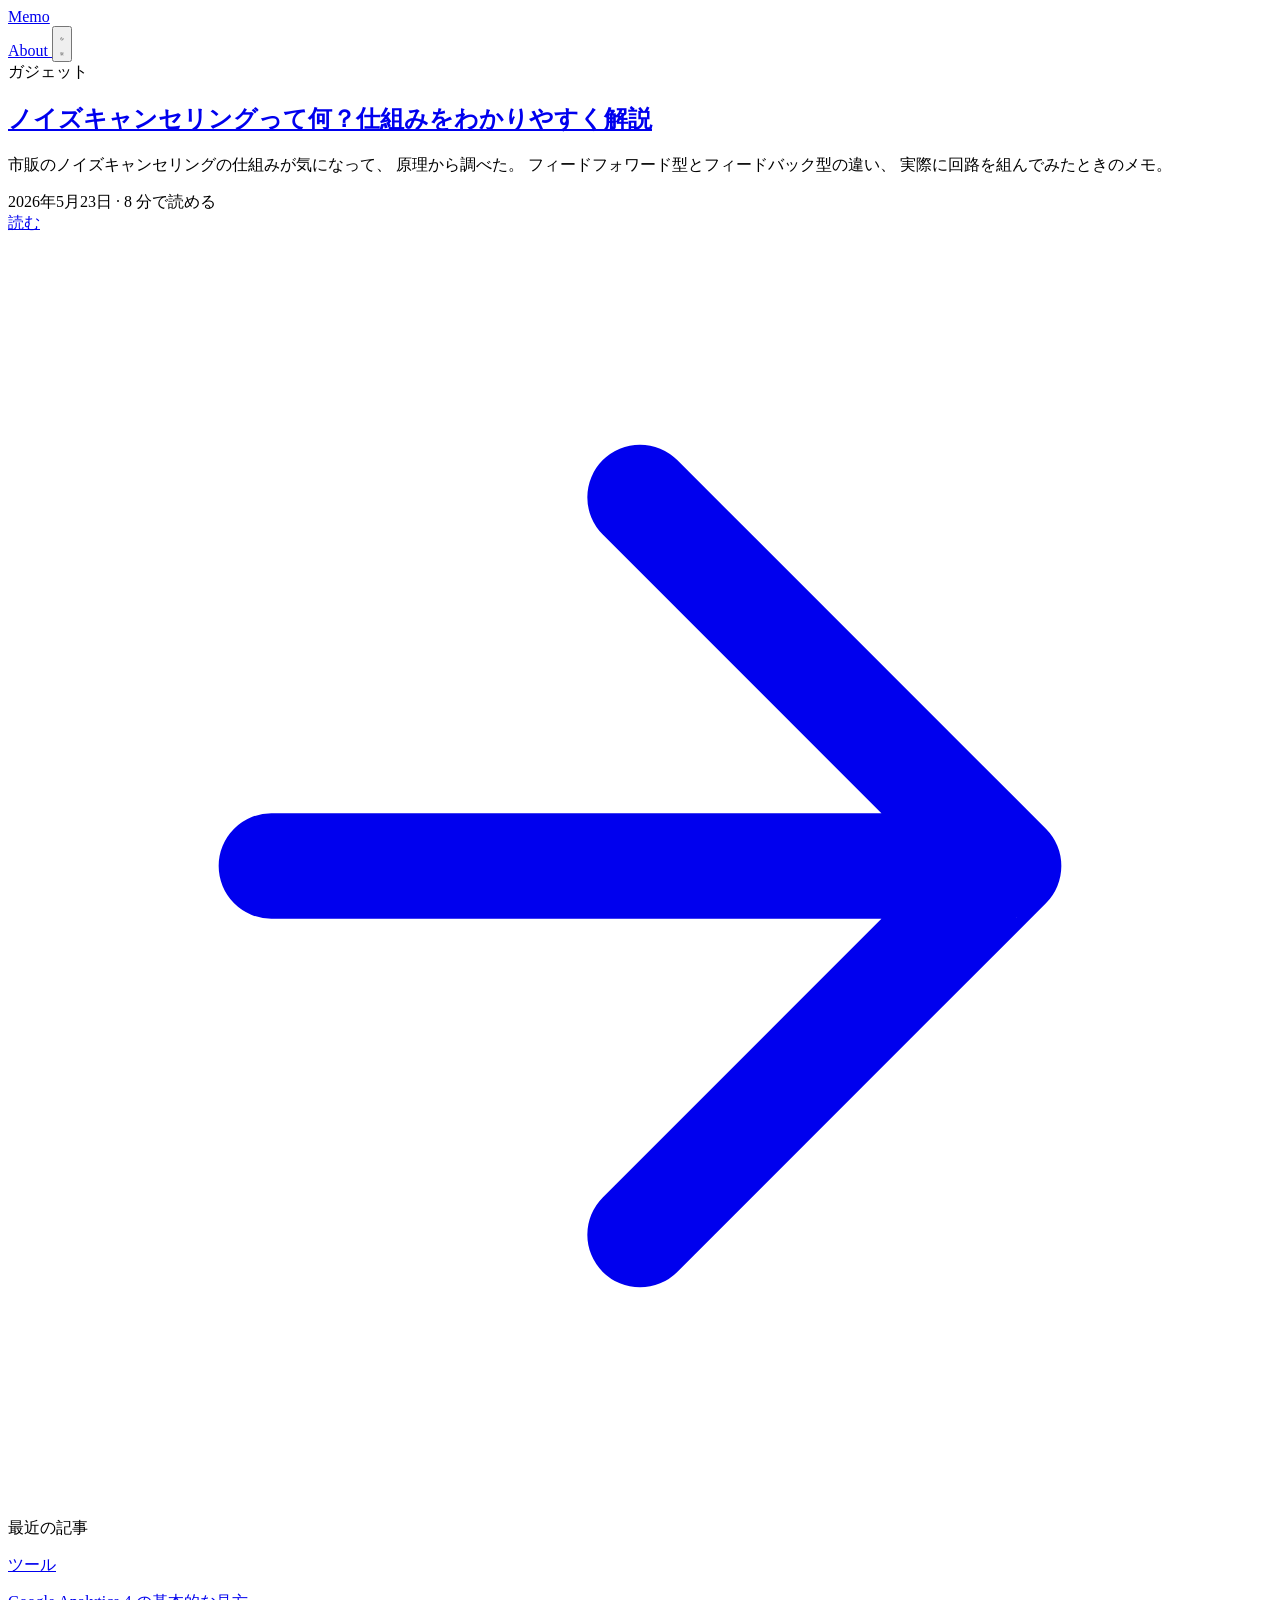
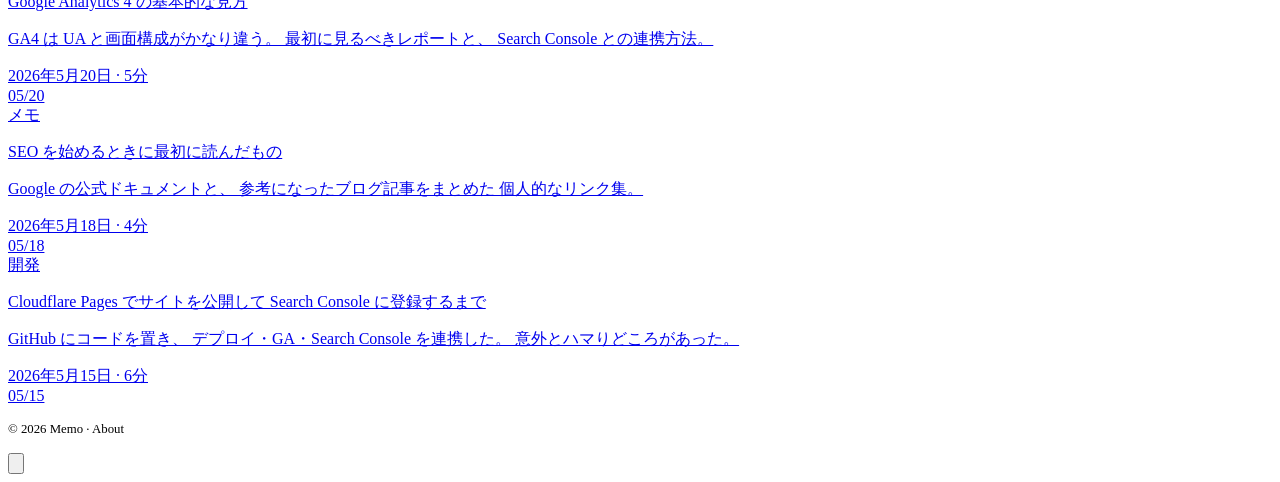
<file: index.html>
<!DOCTYPE html>
<html lang="ja" data-theme="">
  <head>

    <!-- 基本設定 -->
    <meta charset="UTF-8">
    <meta name="viewport" content="width=device-width, initial-scale=1.0">

    <!-- Google Search Console -->
    <meta name="google-site-verification" content="b3mTOkDe_Zxg_QFLNqGfGt2r9aDAKe_wGa1OVXJf2yo">

    <!-- SEO -->
    <title>Memo | ノイズキャンセリング・ガジェット・作業環境の個人メモ</title>

    <meta
      name="description"
      content="ノイズキャンセリング、ガジェット、作業環境、集中、疲労感などについて調べて整理する個人メモ。"
    >

    <!-- canonical -->
    <link
      rel="canonical"
      href="https://valeonnorthe.github.io/my-first-seo-site/"
    >

    <!-- OGP -->
    <meta
      property="og:title"
      content="Memo | ノイズキャンセリング・ガジェット・作業環境の個人メモ"
    >

    <meta
      property="og:description"
      content="ノイズキャンセリング、ガジェット、作業環境、集中、疲労感などについて調べて整理する個人メモ。"
    >

    <meta
      property="og:type"
      content="website"
    >

    <meta
      property="og:url"
      content="https://valeonnorthe.github.io/my-first-seo-site/"
    >

    <meta
      property="og:image"
      content="https://valeonnorthe.github.io/my-first-seo-site/images/ogp.jpg"
    >

    <meta property="og:site_name" content="Memo">
    <meta property="og:locale" content="ja_JP">

    <!-- Twitter Card -->
    <meta name="twitter:card" content="summary_large_image">

    <meta
      name="twitter:title"
      content="Memo | ノイズキャンセリング・ガジェット・作業環境の個人メモ"
    >

    <meta
      name="twitter:description"
      content="ノイズキャンセリング、ガジェット、作業環境、集中、疲労感などについて調べて整理する個人メモ。"
    >

    <meta
      name="twitter:image"
      content="https://valeonnorthe.github.io/my-first-seo-site/images/ogp.jpg"
    >

    <!-- JSON-LD -->
    <script type="application/ld+json">
    {
      "@context": "https://schema.org",
      "@type": "WebSite",
      "name": "Memo",
      "url": "https://valeonnorthe.github.io/my-first-seo-site/",
      "description": "ノイズキャンセリング、ガジェット、作業環境、集中、疲労感などについて調べて整理する個人メモ。",
      "inLanguage": "ja-JP"
    }
    </script>

    <!-- Google Analytics -->
    <script async src="https://www.googletagmanager.com/gtag/js?id=G-KV32QC2X5T"></script>

    <script>
      window.dataLayer = window.dataLayer || [];

      function gtag(){
        dataLayer.push(arguments);
      }

      gtag('js', new Date());
      gtag('config', 'G-KV32QC2X5T');

      (function () {
        const t = localStorage.getItem('theme');

        if (t) {
          document.documentElement.setAttribute('data-theme', t);
        }
      })();
    </script>

    <!-- Font -->
    <link rel="preconnect" href="https://fonts.googleapis.com">

    <link
      rel="preconnect"
      href="https://fonts.gstatic.com"
      crossorigin
    >

    <link
      href="https://fonts.googleapis.com/css2?family=Noto+Serif+JP:wght@400;600&family=Noto+Sans+JP:wght@400;500&display=swap"
      rel="stylesheet"
    >

    <!-- CSS -->
    <link rel="stylesheet" href="./style.css">

  </head>

  <body>

    <header class="site-header">
      <div class="header-inner">

        <a href="./index.html" class="site-logo">
          Memo
        </a>

        <div class="header-actions">

          <a href="./about.html" class="nav-link">
            About
          </a>

          <button
            class="theme-btn"
            aria-label="ダークモード切り替え"
          >

            <!-- moon -->
            <svg
              class="icon-moon"
              xmlns="http://www.w3.org/2000/svg"
              fill="none"
              viewBox="0 0 24 24"
              stroke="currentColor"
              stroke-width="1.8"
            >
              <path
                stroke-linecap="round"
                stroke-linejoin="round"
                d="M21 12.79A9 9 0 1111.21 3a7 7 0 009.79 9.79z"
              />
            </svg>

            <!-- sun -->
            <svg
              class="icon-sun"
              xmlns="http://www.w3.org/2000/svg"
              fill="none"
              viewBox="0 0 24 24"
              stroke="currentColor"
              stroke-width="1.8"
            >
              <circle cx="12" cy="12" r="5"/>

              <path
                stroke-linecap="round"
                d="M12 2v2
                  M12 20v2
                  M4.22 4.22l1.42 1.42
                  M18.36 18.36l1.42 1.42
                  M2 12h2
                  M20 12h2
                  M4.22 19.78l1.42-1.42
                  M18.36 5.64l1.42-1.42"
              />
            </svg>

          </button>

        </div>
      </div>
    </header>

    <main class="page">

      <!-- Hero -->
      <section class="hero">

        <span class="tag accent">
          ガジェット
        </span>

        <h1 class="hero-title">
          <a href="posts/what-is-noise-cancelling.html">
            ノイズキャンセリングって何？仕組みをわかりやすく解説
          </a>
        </h1>

        <p class="hero-desc">
          市販のノイズキャンセリングの仕組みが気になって、
          原理から調べた。

          フィードフォワード型とフィードバック型の違い、
          実際に回路を組んでみたときのメモ。
        </p>

        <div class="hero-meta">
          <span class="meta-item">2026年5月23日</span>

          <span class="meta-dot">·</span>

          <span class="meta-item">
            8 分で読める
          </span>
        </div>

        <a
          href="posts/what-is-noise-cancelling.html"
          class="read-more"
        >
          読む

          <svg
            xmlns="http://www.w3.org/2000/svg"
            fill="none"
            viewBox="0 0 24 24"
            stroke="currentColor"
            stroke-width="2"
          >
            <path
              stroke-linecap="round"
              stroke-linejoin="round"
              d="M5 12h14M12 5l7 7-7 7"
            />
          </svg>

        </a>

      </section>

      <!-- section title -->
      <p class="section-label">
        最近の記事
      </p>

      <!-- article list -->
      <div class="article-list">

        <!-- card -->
        <a
          class="article-card"
          href="posts/google-analytics-basics.html"
        >

          <div class="article-card-body">

            <div class="article-card-tag">
              <span class="tag">ツール</span>
            </div>

            <p class="article-card-title">
              Google Analytics 4 の基本的な見方
            </p>

            <p class="article-card-desc">
              GA4 は UA と画面構成がかなり違う。
              最初に見るべきレポートと、
              Search Console との連携方法。
            </p>

            <span class="article-card-meta">
              2026年5月20日 · 5分
            </span>

          </div>

          <time
            class="article-card-date"
            datetime="2026-05-20"
          >
            05/20
          </time>

        </a>

        <!-- card -->
        <a
          class="article-card"
          href="posts/seo-basics.html"
        >

          <div class="article-card-body">

            <div class="article-card-tag">
              <span class="tag">メモ</span>
            </div>

            <p class="article-card-title">
              SEO を始めるときに最初に読んだもの
            </p>

            <p class="article-card-desc">
              Google の公式ドキュメントと、
              参考になったブログ記事をまとめた
              個人的なリンク集。
            </p>

            <span class="article-card-meta">
              2026年5月18日 · 4分
            </span>

          </div>

          <time
            class="article-card-date"
            datetime="2026-05-18"
          >
            05/18
          </time>

        </a>

        <!-- card -->
        <a
          class="article-card"
          href="posts/cloudflare-pages-seo.html"
        >

          <div class="article-card-body">

            <div class="article-card-tag">
              <span class="tag">開発</span>
            </div>

            <p class="article-card-title">
              Cloudflare Pages でサイトを公開して
              Search Console に登録するまで
            </p>

            <p class="article-card-desc">
              GitHub にコードを置き、
              デプロイ・GA・Search Console を連携した。
              意外とハマりどころがあった。
            </p>

            <span class="article-card-meta">
              2026年5月15日 · 6分
            </span>

          </div>

          <time
            class="article-card-date"
            datetime="2026-05-15"
          >
            05/15
          </time>

        </a>

      </div>

    </main>

    <footer class="site-footer">
      <p>
        © 2026 Memo ·
        <a href="./about.html">About</a>
      </p>
    </footer>

    <!-- scroll top -->
    <button
      class="scroll-top"
      aria-label="ページ上部へ戻る"
    >

      <svg
        xmlns="http://www.w3.org/2000/svg"
        fill="none"
        viewBox="0 0 24 24"
        stroke="currentColor"
        stroke-width="2"
      >
        <path
          stroke-linecap="round"
          stroke-linejoin="round"
          d="M5 15l7-7 7 7"
        />
      </svg>

    </button>

    <!-- JS -->
    <script src="main.js" defer></script>

  </body>
</html>
</file>
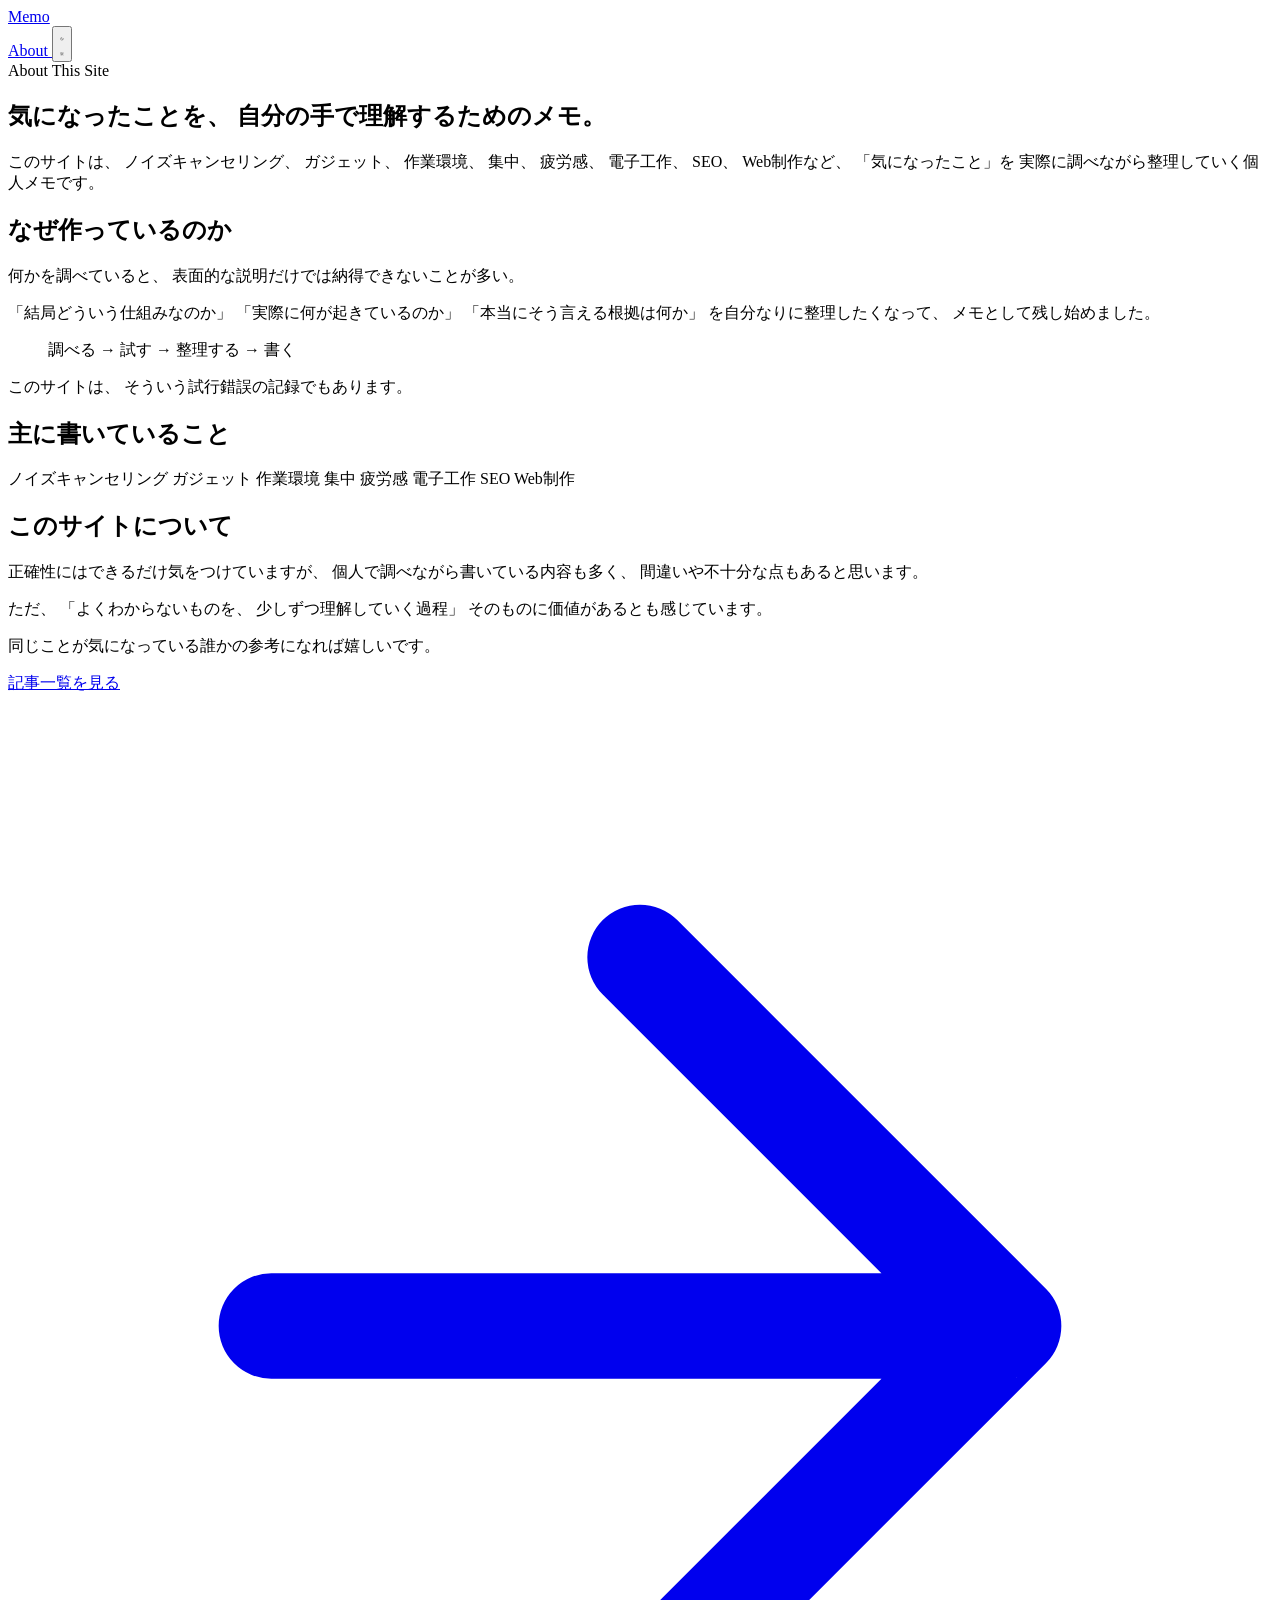
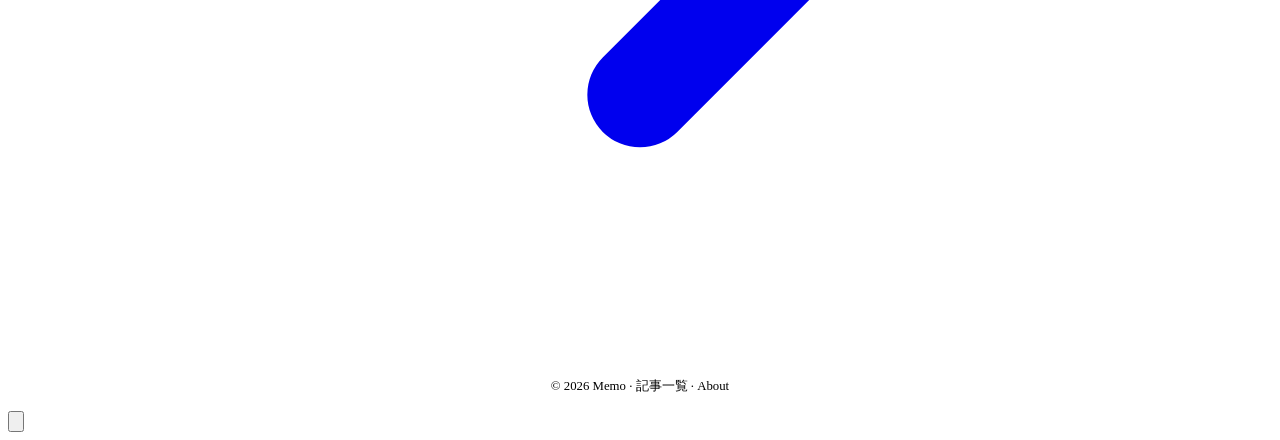
<file: about.html>
<!DOCTYPE html>
<html lang="ja" data-theme="">
    <head>
        <!-- =========================================
            BASIC
        ========================================== -->
        <meta charset="UTF-8">

        <meta
            name="viewport"
            content="width=device-width, initial-scale=1.0"
        >

        <!-- =========================================
            SEO
        ========================================== -->
        <title>About | Memo</title>

        <meta
            name="description"
            content="ノイズキャンセリング、ガジェット、作業環境、集中、疲労感など、気になったことを調べて整理する個人メモ。"
        >

        <!-- Canonical -->
        <link
            rel="canonical"
            href="https://valeonnorthe.github.io/my-first-seo-site/about.html"
        >

        <!-- =========================================
            OGP
        ========================================== -->
        <meta property="og:title" content="About | Memo">

        <meta
            property="og:description"
            content="ノイズキャンセリング、ガジェット、作業環境、集中、疲労感など、気になったことを調べて整理する個人メモ。"
        >

        <meta property="og:type" content="website">

        <meta
            property="og:url"
            content="https://valeonnorthe.github.io/my-first-seo-site/about.html"
        >

        <meta
            property="og:image"
            content="https://valeonnorthe.github.io/my-first-seo-site/images/ogp.jpg"
        >

        <!-- Twitter -->
        <meta
            name="twitter:card"
            content="summary_large_image"
        >

        <!-- =========================================
            JSON-LD
        ========================================== -->
        <script type="application/ld+json">
        {
        "@context": "https://schema.org",
        "@type": "AboutPage",
        "name": "About | Memo",
        "url": "https://valeonnorthe.github.io/my-first-seo-site/about.html",
        "description": "ノイズキャンセリング、ガジェット、作業環境、集中、疲労感など、気になったことを調べて整理する個人メモ。"
        }
        </script>

        <!-- =========================================
            ANALYTICS
        ========================================== -->
        <script
            async
            src="https://www.googletagmanager.com/gtag/js?id=G-KV32QC2X5T"
        ></script>

        <script>
            window.dataLayer = window.dataLayer || [];

            function gtag() {
                dataLayer.push(arguments);
            }

            gtag('js', new Date());
            gtag('config', 'G-KV32QC2X5T');

            (function () {
                var t = localStorage.getItem('theme');

                if (t) {
                    document.documentElement.setAttribute('data-theme', t);
                }
            })();
        </script>

        <!-- =========================================
            FONT
        ========================================== -->
        <link rel="preconnect" href="https://fonts.googleapis.com">

        <link
            rel="preconnect"
            href="https://fonts.gstatic.com"
            crossorigin
        >

        <link
            href="https://fonts.googleapis.com/css2?family=Noto+Serif+JP:wght@400;600&family=Noto+Sans+JP:wght@400;500&display=swap"
            rel="stylesheet"
        >

        <!-- =========================================
            CSS
        ========================================== -->
        <link rel="stylesheet" href="./style.css">
    </head>

    <body>

        <!-- =========================================
            HEADER
        ========================================== -->
        <header class="site-header">

            <div class="header-inner">

                <a href="./index.html" class="site-logo">
                    Memo
                </a>

                <div class="header-actions">

                    <a href="./about.html" class="nav-link">
                        About
                    </a>

                    <button
                        class="theme-btn"
                        aria-label="ダークモード切り替え"
                    >

                        <!-- Moon -->
                        <svg
                            class="icon-moon"
                            xmlns="http://www.w3.org/2000/svg"
                            fill="none"
                            viewBox="0 0 24 24"
                            stroke="currentColor"
                            stroke-width="1.8"
                        >
                            <path
                                stroke-linecap="round"
                                stroke-linejoin="round"
                                d="M21 12.79A9 9 0 1111.21 3a7 7 0 009.79 9.79z"
                            />
                        </svg>

                        <!-- Sun -->
                        <svg
                            class="icon-sun"
                            xmlns="http://www.w3.org/2000/svg"
                            fill="none"
                            viewBox="0 0 24 24"
                            stroke="currentColor"
                            stroke-width="1.8"
                        >
                            <circle cx="12" cy="12" r="5"/>

                            <path
                                stroke-linecap="round"
                                d="M12 2v2M12 20v2M4.22 4.22l1.42 1.42M18.36 18.36l1.42 1.42M2 12h2M20 12h2M4.22 19.78l1.42-1.42M18.36 5.64l1.42-1.42"
                            />
                        </svg>

                    </button>

                </div>

            </div>

        </header>

        <!-- =========================================
            MAIN
        ========================================== -->
        <main class="page">

            <!-- Intro -->
            <section class="about-hero">

                <span class="tag accent">
                    About This Site
                </span>

                <h1 class="about-title">
                    気になったことを、
                    自分の手で理解するためのメモ。
                </h1>

                <p class="about-lead">
                    このサイトは、
                    ノイズキャンセリング、
                    ガジェット、
                    作業環境、
                    集中、
                    疲労感、
                    電子工作、
                    SEO、
                    Web制作など、
                    「気になったこと」を
                    実際に調べながら整理していく個人メモです。
                </p>

            </section>

            <!-- Content -->
            <section class="about-section">

                <h2>
                    なぜ作っているのか
                </h2>

                <p>
                    何かを調べていると、
                    表面的な説明だけでは納得できないことが多い。
                </p>

                <p>
                    「結局どういう仕組みなのか」
                    「実際に何が起きているのか」
                    「本当にそう言える根拠は何か」
                    を自分なりに整理したくなって、
                    メモとして残し始めました。
                </p>

                <blockquote>
                    調べる → 試す → 整理する → 書く
                </blockquote>

                <p>
                    このサイトは、
                    そういう試行錯誤の記録でもあります。
                </p>

            </section>

            <!-- Topics -->
            <section class="about-section">

                <h2>
                    主に書いていること
                </h2>

                <div class="about-tags">

                    <span class="tag">
                        ノイズキャンセリング
                    </span>

                    <span class="tag">
                        ガジェット
                    </span>

                    <span class="tag">
                        作業環境
                    </span>

                    <span class="tag">
                        集中
                    </span>

                    <span class="tag">
                        疲労感
                    </span>

                    <span class="tag">
                        電子工作
                    </span>

                    <span class="tag">
                        SEO
                    </span>

                    <span class="tag">
                        Web制作
                    </span>

                </div>

            </section>

            <!-- Philosophy -->
            <section class="about-section">

                <h2>
                    このサイトについて
                </h2>

                <p>
                    正確性にはできるだけ気をつけていますが、
                    個人で調べながら書いている内容も多く、
                    間違いや不十分な点もあると思います。
                </p>

                <p>
                    ただ、
                    「よくわからないものを、
                    少しずつ理解していく過程」
                    そのものに価値があるとも感じています。
                </p>

                <p>
                    同じことが気になっている誰かの参考になれば嬉しいです。
                </p>

            </section>

            <!-- Back -->
            <section class="about-links">

                <a href="./index.html" class="read-more">
                    記事一覧を見る

                    <svg
                        xmlns="http://www.w3.org/2000/svg"
                        fill="none"
                        viewBox="0 0 24 24"
                        stroke="currentColor"
                        stroke-width="2"
                    >
                        <path
                            stroke-linecap="round"
                            stroke-linejoin="round"
                            d="M5 12h14M12 5l7 7-7 7"
                        />
                    </svg>

                </a>

            </section>

        </main>

        <!-- =========================================
            FOOTER
        ========================================== -->
        <footer class="site-footer">

        <div class="footer-inner">

            <p>
            © 2026 Memo ·
            <a href="../index.html">記事一覧</a> ·
            <a href="../about.html">About</a>
            </p>

        </div>

        </footer>

        <!-- =========================================
            SCROLL TOP
        ========================================== -->
        <button
            class="scroll-top"
            aria-label="ページ上部へ戻る"
        >

            <svg
                xmlns="http://www.w3.org/2000/svg"
                fill="none"
                viewBox="0 0 24 24"
                stroke="currentColor"
                stroke-width="2"
            >
                <path
                    stroke-linecap="round"
                    stroke-linejoin="round"
                    d="M5 15l7-7 7 7"
                />
            </svg>

        </button>

        <!-- =========================================
            JS
        ========================================== -->
        <script src="./main.js" defer></script>

    </body>
</html>
</file>
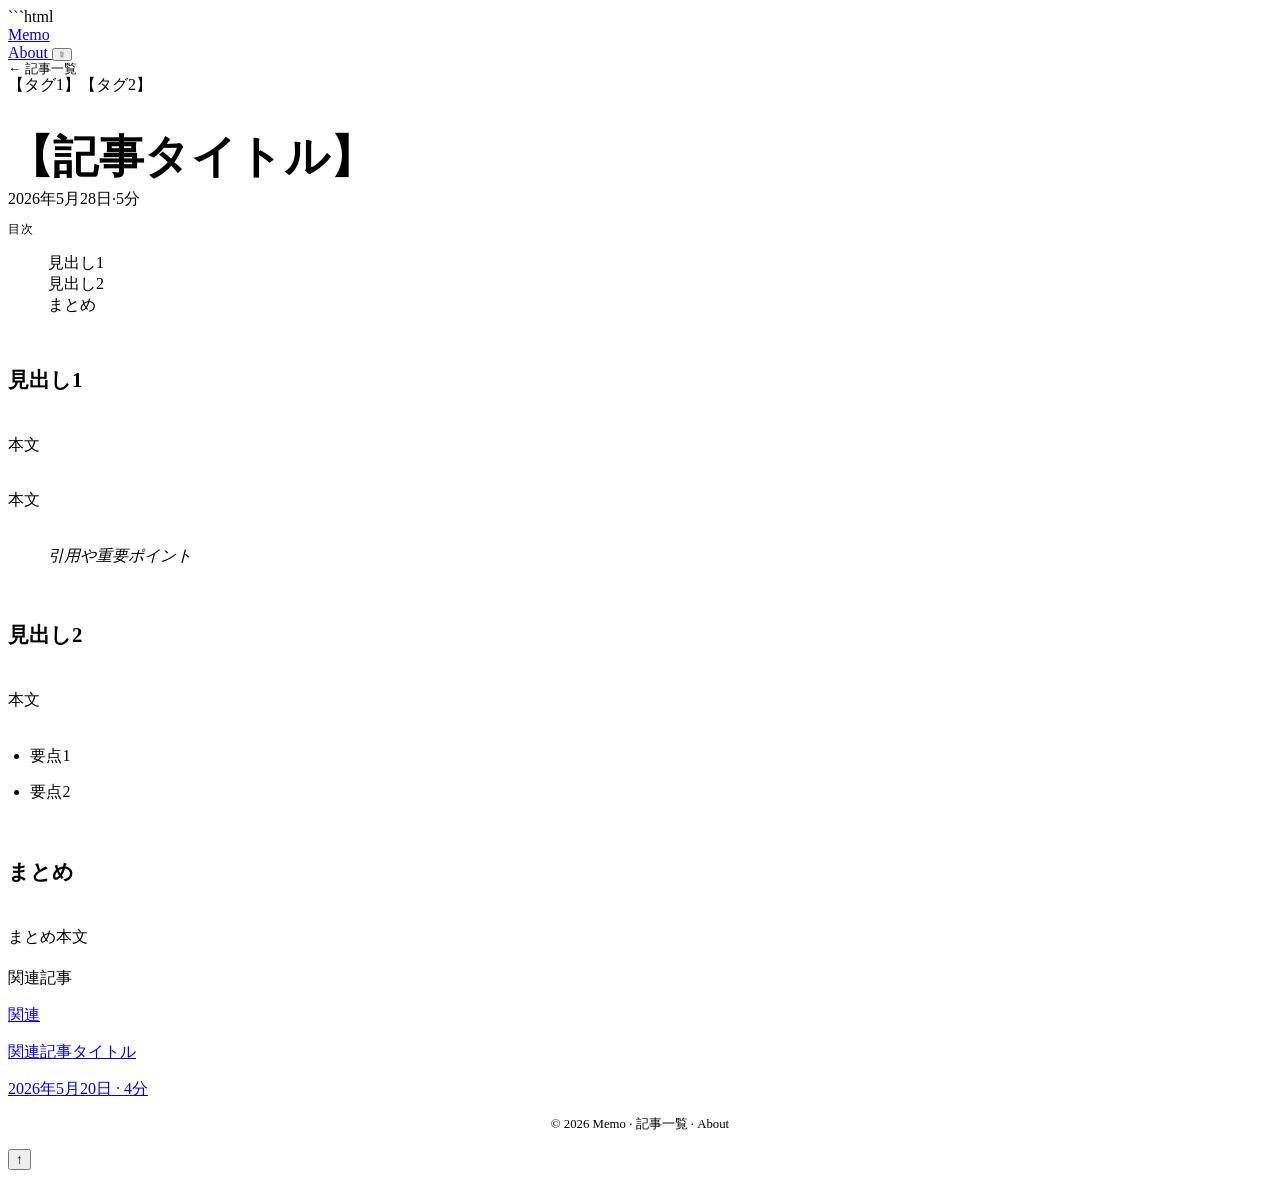
<file: example.html>
```html
<!DOCTYPE html>
<html lang="ja" data-theme="">
    <head>

        <!-- 基本 -->
        <meta charset="UTF-8">
        <meta name="viewport" content="width=device-width, initial-scale=1.0">

        <!-- SEO -->
        <title>【記事タイトル】 | Memo</title>

        <meta
            name="description"
            content="【記事の説明文を120文字前後で書く】"
        >

        <!-- canonical -->
        <link
            rel="canonical"
            href="https://valeonnorthe.github.io/my-first-seo-site/posts/example.html"
        >

        <!-- OGP -->
        <meta property="og:title" content="【記事タイトル】 | Memo">

        <meta
            property="og:description"
            content="【記事の説明文を120文字前後で書く】"
        >

        <meta property="og:type" content="article">

        <meta
            property="og:url"
            content="https://valeonnorthe.github.io/my-first-seo-site/posts/example.html"
        >

        <meta
            property="og:image"
            content="https://valeonnorthe.github.io/my-first-seo-site/images/ogp.jpg"
        >

        <meta property="og:site_name" content="Memo">
        <meta property="og:locale" content="ja_JP">

        <!-- Twitter Card -->
        <meta name="twitter:card" content="summary_large_image">

        <meta
            name="twitter:image"
            content="https://valeonnorthe.github.io/my-first-seo-site/images/ogp.jpg"
        >

        <!-- Google Analytics -->
        <script async src="https://www.googletagmanager.com/gtag/js?id=G-KV32QC2X5T"></script>

        <script>
            window.dataLayer = window.dataLayer || [];

            function gtag() {
            dataLayer.push(arguments);
            }

            gtag('js', new Date());
            gtag('config', 'G-KV32QC2X5T');

            (function () {
            var t = localStorage.getItem('theme');
            if (t) {
                document.documentElement.setAttribute('data-theme', t);
            }
            })();
        </script>

        <!-- Fonts -->
        <link rel="preconnect" href="https://fonts.googleapis.com">

        <link
            rel="preconnect"
            href="https://fonts.gstatic.com"
            crossorigin
        >

        <link
            href="https://fonts.googleapis.com/css2?family=Noto+Serif+JP:wght@400;600&family=Noto+Sans+JP:wght@400;500&display=swap"
            rel="stylesheet"
        >

        <!-- CSS -->
        <link rel="stylesheet" href="../style.css">

        <!-- JSON-LD -->
        <script type="application/ld+json">
        {
            "@context": "https://schema.org",
            "@type": "Article",
            "headline": "【記事タイトル】",
            "description": "【記事の説明文】",
            "image": "https://valeonnorthe.github.io/my-first-seo-site/images/ogp.jpg",
            "author": {
            "@type": "Person",
            "name": "Ryoya"
            },
            "publisher": {
            "@type": "Organization",
            "name": "Memo"
            },
            "datePublished": "2026-05-28",
            "dateModified": "2026-05-28",
            "mainEntityOfPage": {
            "@type": "WebPage",
            "@id": "https://valeonnorthe.github.io/my-first-seo-site/posts/example.html"
            }
        }
        </script>

    </head>

    <body>

        <!-- Progress Bar -->
        <div
            class="progress-bar"
            role="progressbar"
            aria-label="読書進捗"
        ></div>

        <!-- Header -->
        <header class="site-header">

            <div class="header-inner">

            <a href="../index.html" class="site-logo">
                Memo
            </a>

            <div class="header-actions">

                <a href="../about.html" class="nav-link">
                About
                </a>

                <button
                class="theme-btn"
                aria-label="ダークモード切り替え"
                >

                <svg
                    class="icon-moon"
                    xmlns="http://www.w3.org/2000/svg"
                    fill="none"
                    viewBox="0 0 24 24"
                    stroke="currentColor"
                    stroke-width="1.8"
                >
                    <path
                    stroke-linecap="round"
                    stroke-linejoin="round"
                    d="M21 12.79A9 9 0 1111.21 3a7 7 0 009.79 9.79z"
                    />
                </svg>

                <svg
                    class="icon-sun"
                    xmlns="http://www.w3.org/2000/svg"
                    fill="none"
                    viewBox="0 0 24 24"
                    stroke="currentColor"
                    stroke-width="1.8"
                >
                    <circle cx="12" cy="12" r="5"/>
                    <path
                    stroke-linecap="round"
                    d="M12 2v2M12 20v2M4.22 4.22l1.42 1.42M18.36 18.36l1.42 1.42M2 12h2M20 12h2M4.22 19.78l1.42-1.42M18.36 5.64l1.42-1.42"
                    />
                </svg>

                </button>

            </div>

            </div>

        </header>

        <!-- Main -->
        <main class="page">

            <!-- Back -->
            <a class="article-back" href="../index.html">
            ← 記事一覧
            </a>

            <!-- Article Header -->
            <header class="article-header">

            <div class="article-tag-row">
                <span class="tag accent">【タグ1】</span>
                <span class="tag">【タグ2】</span>
            </div>

            <h1 class="article-title">
                【記事タイトル】
            </h1>

            <div class="article-meta">

                <span class="meta-item">
                2026年5月28日
                </span>

                <span class="meta-dot">·</span>

                <span class="meta-item">
                5分
                </span>

            </div>

            </header>

            <!-- TOC -->
            <nav class="toc" aria-label="目次">

            <p class="toc-label">
                目次
            </p>

            <ol class="toc-list">

                <li>
                <a href="#section1">
                    見出し1
                </a>
                </li>

                <li>
                <a href="#section2">
                    見出し2
                </a>
                </li>

                <li>
                <a href="#section3">
                    まとめ
                </a>
                </li>

            </ol>

            </nav>

            <!-- Article -->
            <article class="article-body">

            <h2 id="section1">
                見出し1
            </h2>

            <p>
                本文
            </p>

            <p>
                本文
            </p>

            <blockquote>
                引用や重要ポイント
            </blockquote>

            <h2 id="section2">
                見出し2
            </h2>

            <p>
                本文
            </p>

            <ul>
                <li>要点1</li>
                <li>要点2</li>
            </ul>

            <h2 id="section3">
                まとめ
            </h2>

            <p>
                まとめ本文
            </p>

            </article>

            <!-- Related -->
            <section class="related">

            <p class="related-label">
                関連記事
            </p>

            <div class="related-grid">

                <a
                class="related-card"
                href="sample.html"
                >

                <span class="tag">
                    関連
                </span>

                <p class="related-card-title">
                    関連記事タイトル
                </p>

                <span class="related-card-meta">
                    2026年5月20日 · 4分
                </span>

                </a>

            </div>

            </section>

        </main>

            <footer class="site-footer">

            <div class="footer-inner">

                <p>
                © 2026 Memo ·
                <a href="../index.html">記事一覧</a> ·
                <a href="../about.html">About</a>
                </p>

                </div>

            </footer>

        <!-- Scroll Top -->
        <button
            class="scroll-top"
            aria-label="ページ上部へ戻る"
        >
            ↑
        </button>

        <!-- JS -->
        <script src="../main.js" defer></script>
    </body>
</html>
</file>
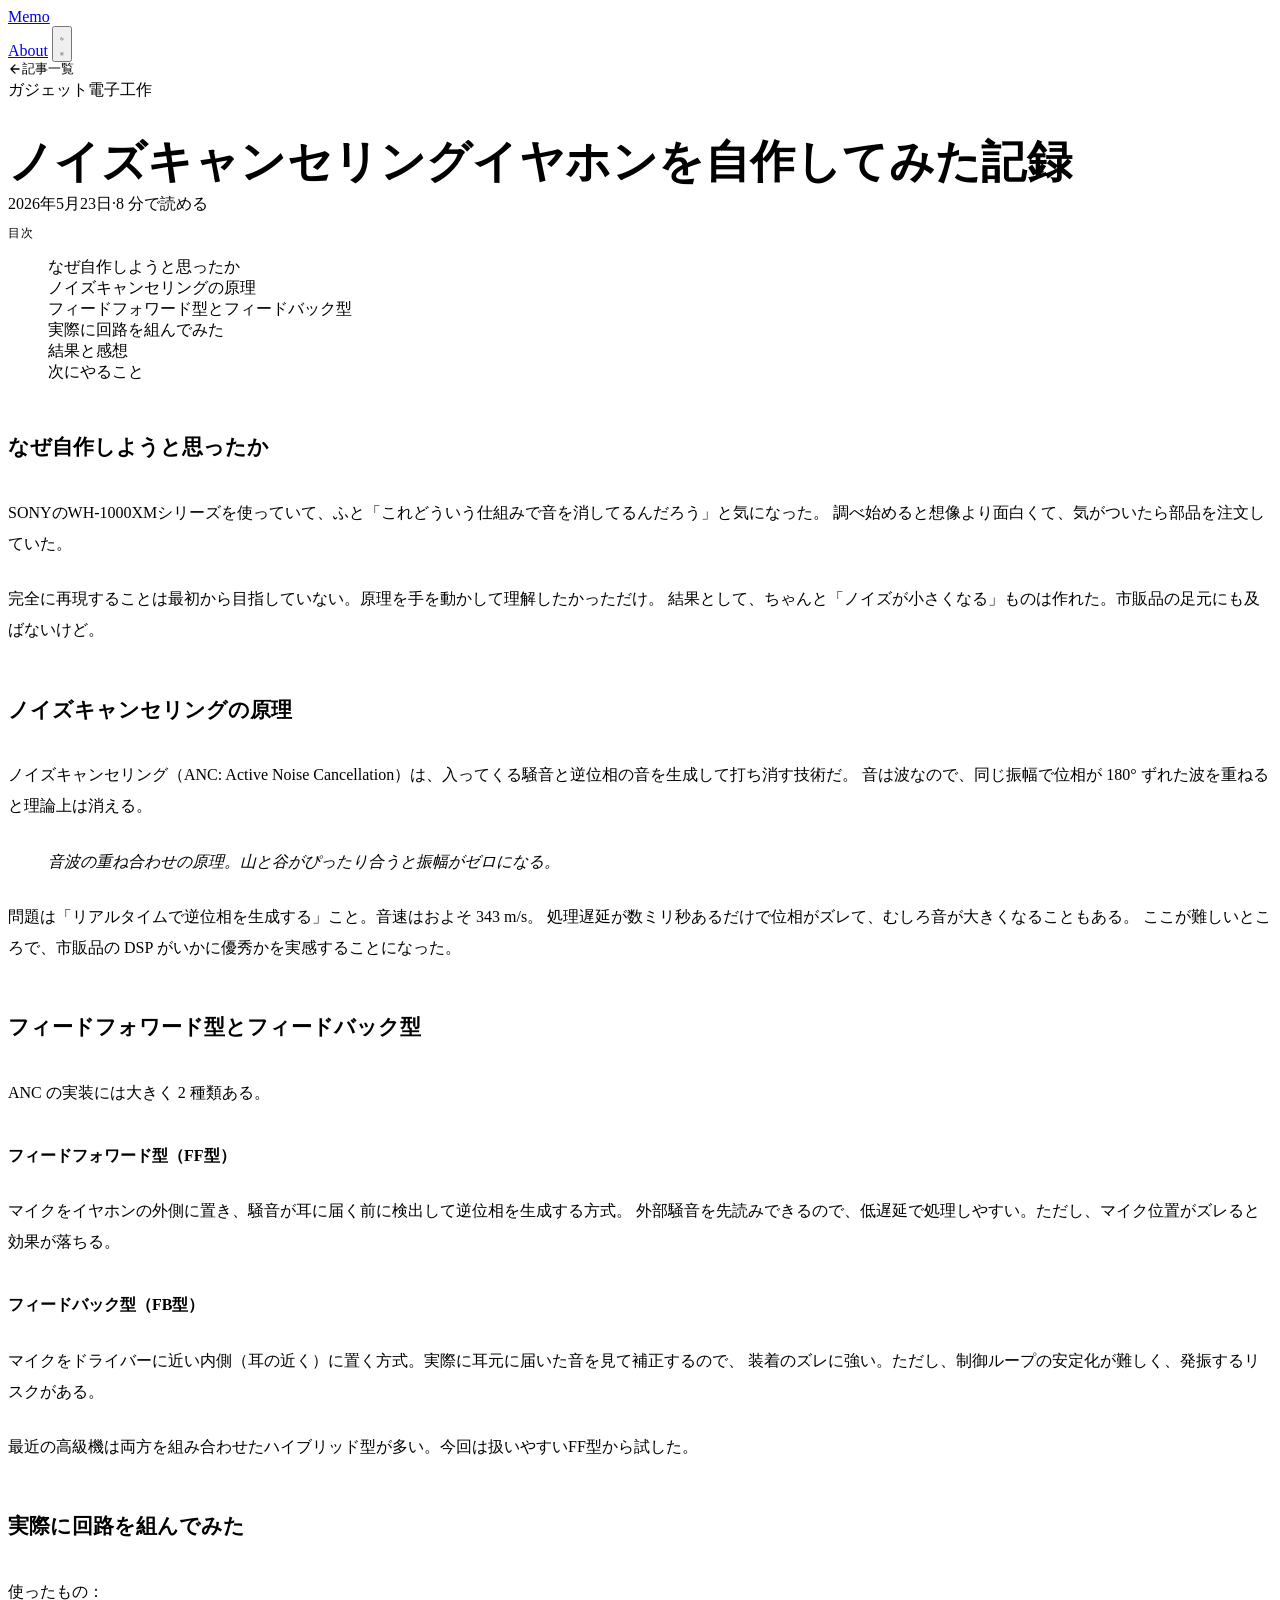
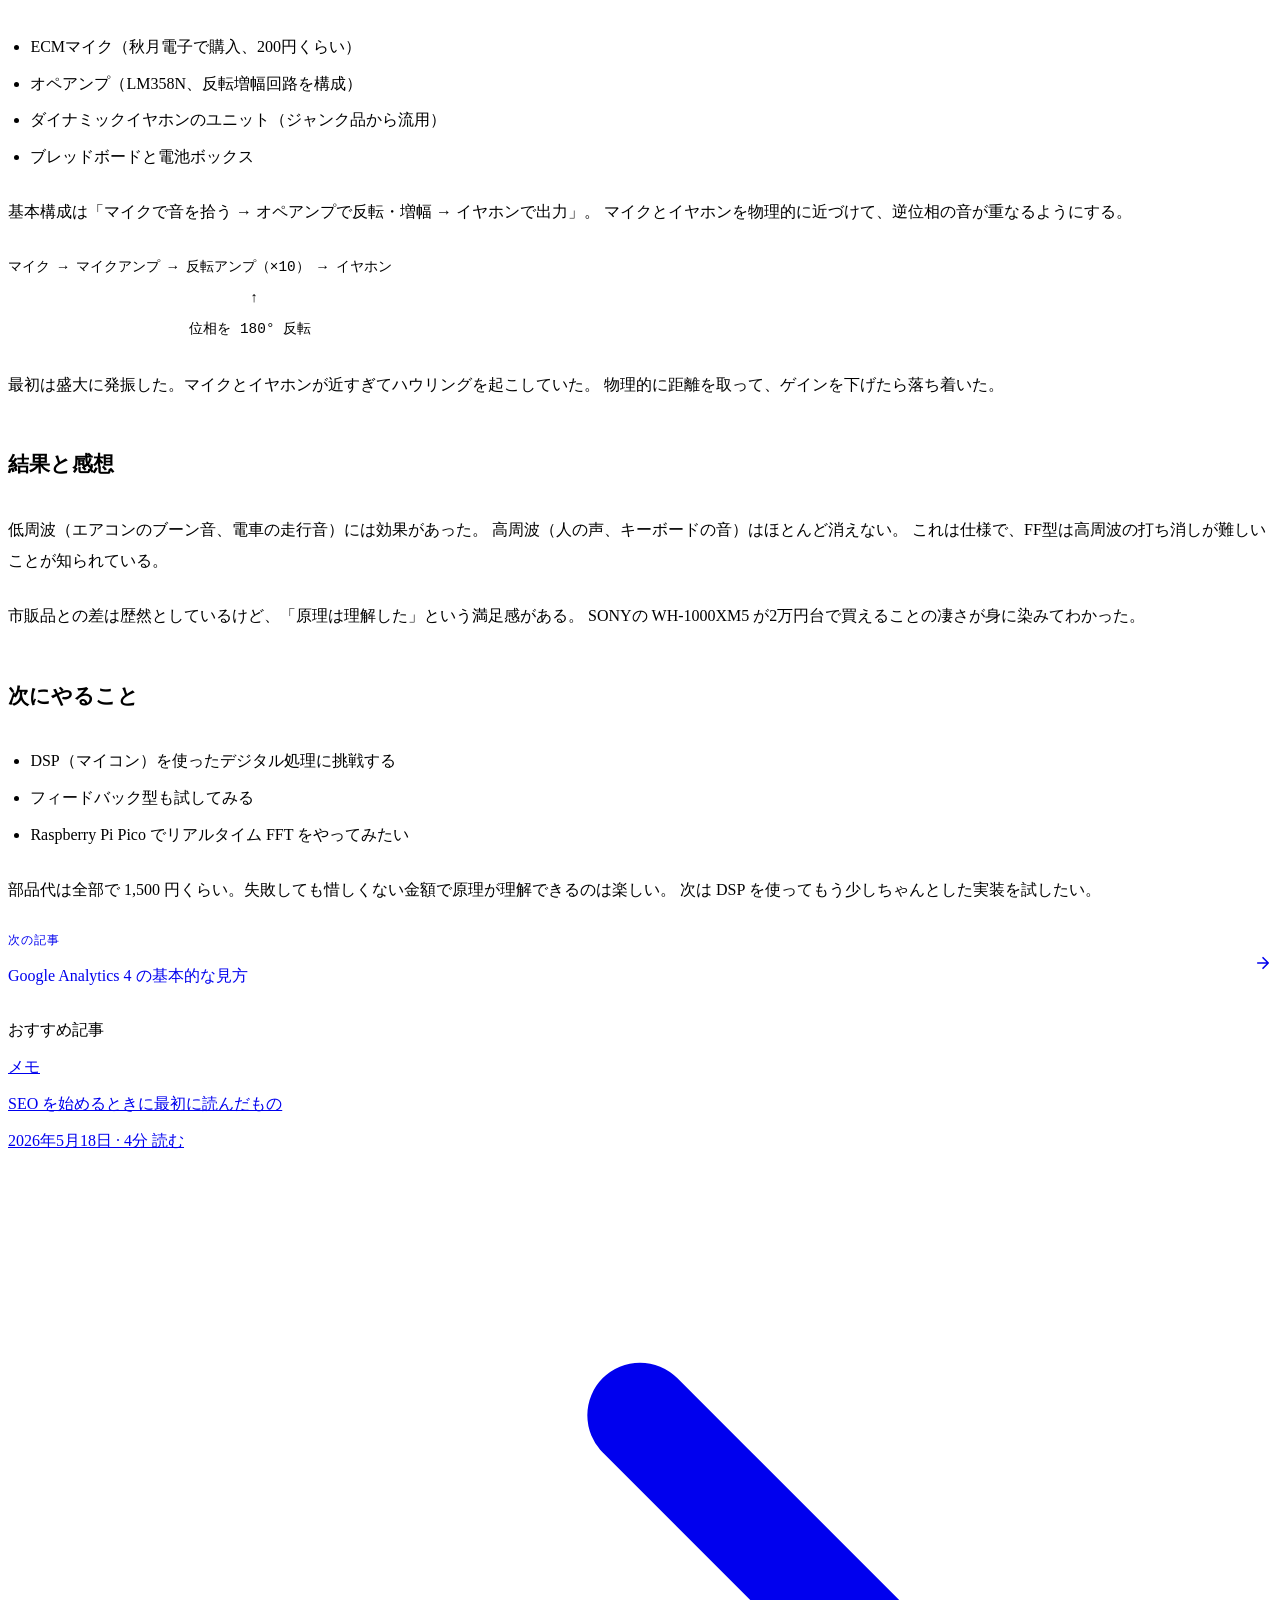
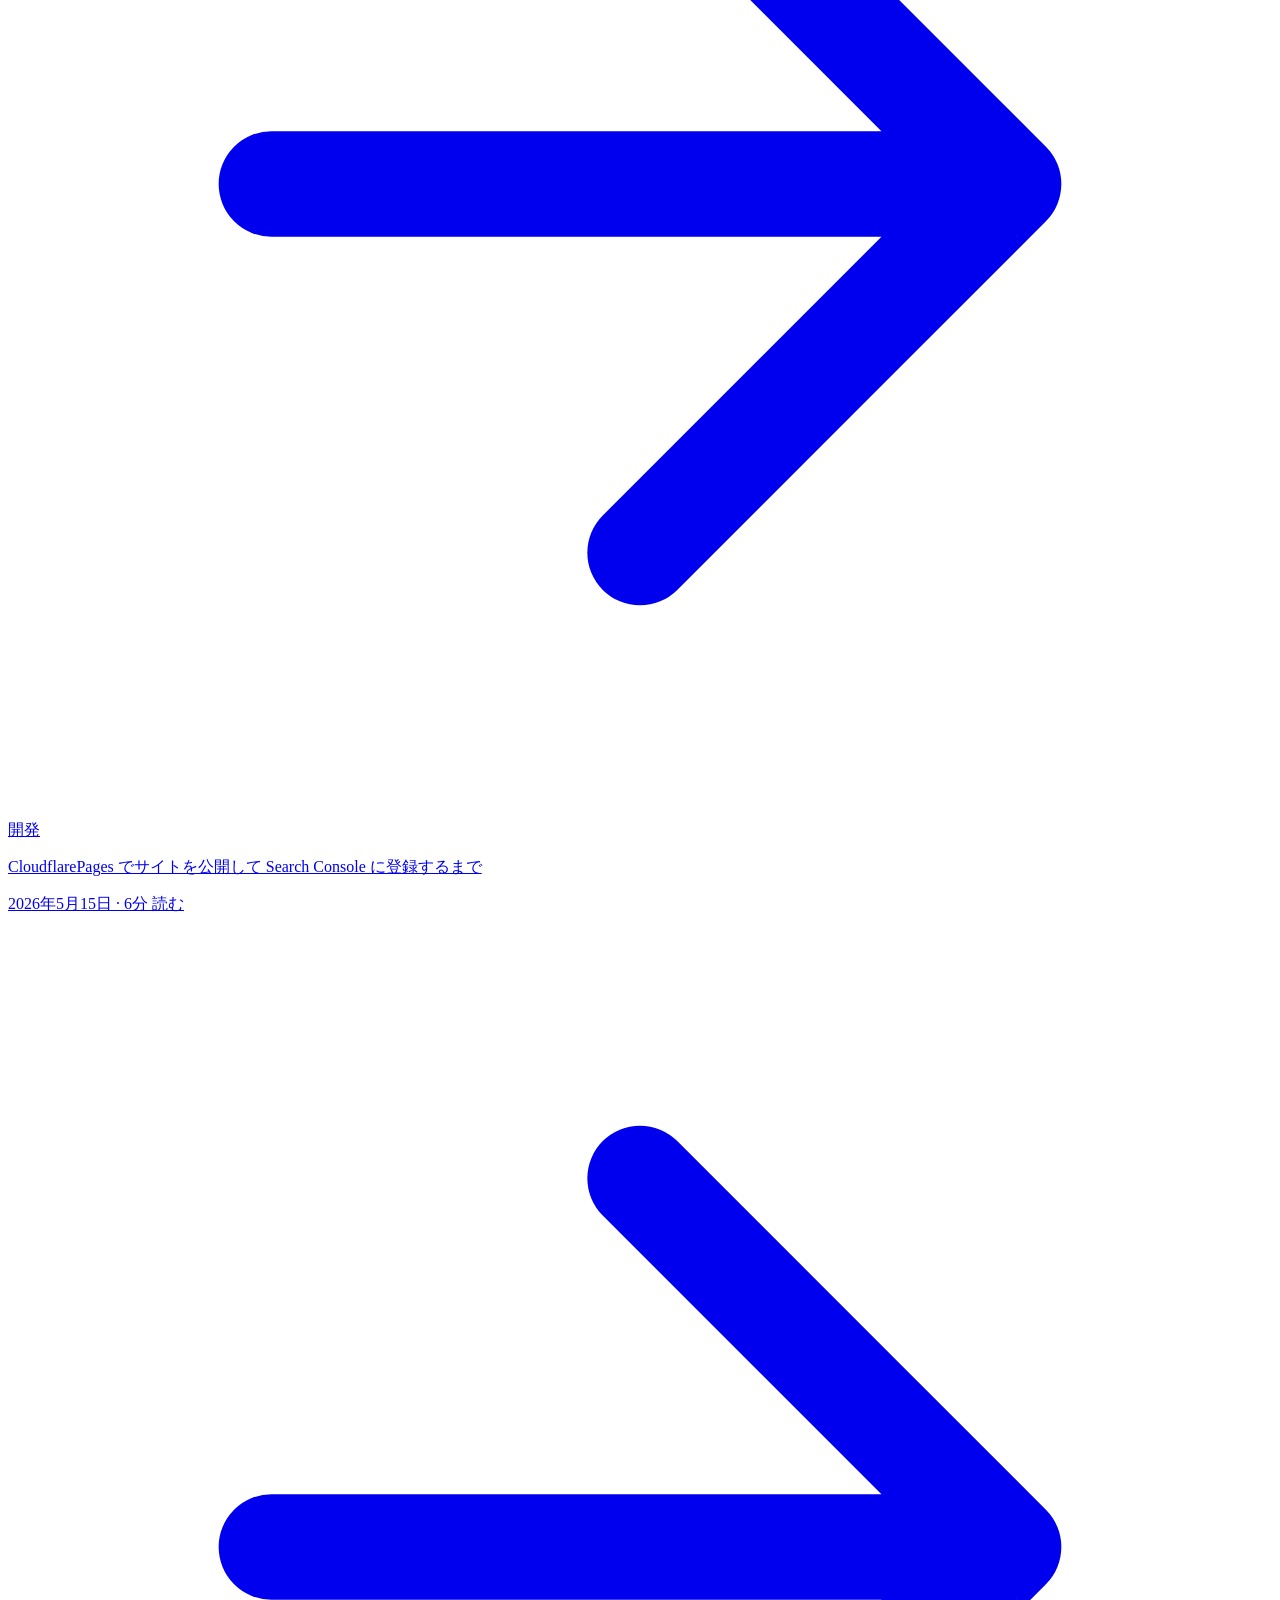
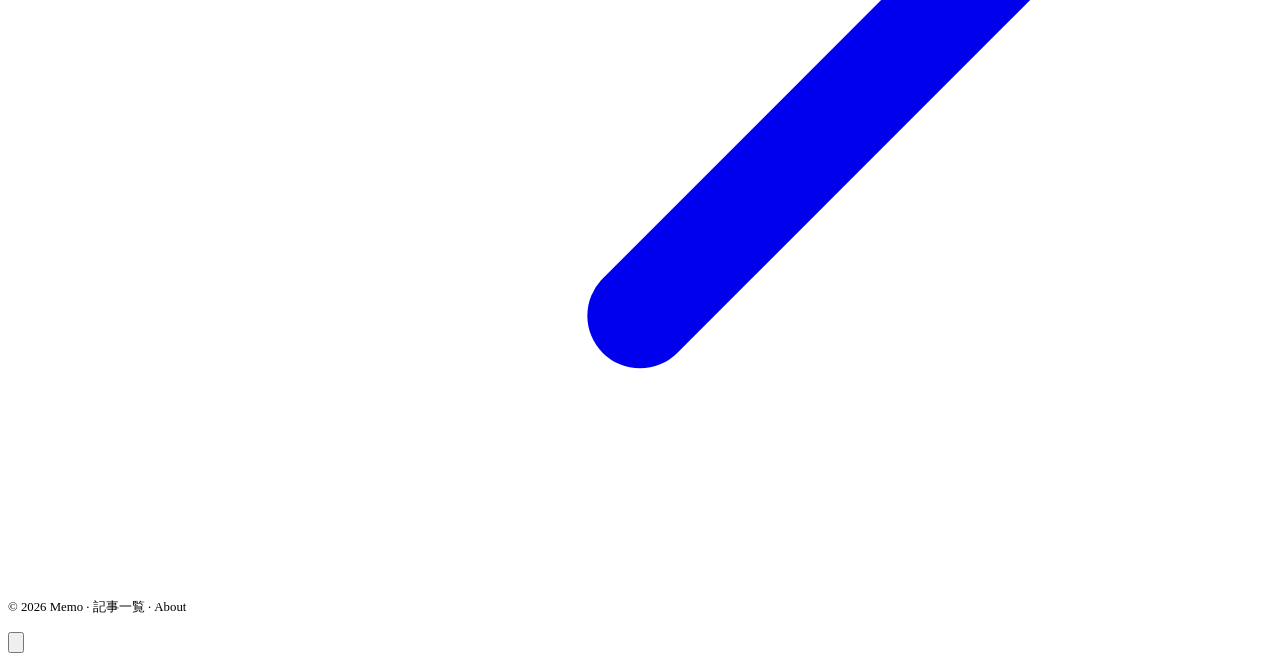
<file: noise-cancelling.html>
<!DOCTYPE html>
<html lang="ja" data-theme="">
<head>
  <meta charset="UTF-8">
  <meta name="viewport" content="width=device-width, initial-scale=1.0">
  <meta name="google-site-verification" content="b3mTOkDe_Zxg_QFLNqGfGt2r9aDAKe_wGa1OVXJf2yo">
  <script async src="https://www.googletagmanager.com/gtag/js?id=G-KV32QC2X5T"></script>
  <script>
    window.dataLayer = window.dataLayer || [];
    function gtag(){dataLayer.push(arguments);}
    gtag('js', new Date());
    gtag('config', 'G-KV32QC2X5T');
    (function(){var t=localStorage.getItem('theme');if(t)document.documentElement.setAttribute('data-theme',t);})();
  </script>

  <title>ノイズキャンセリングイヤホンを自作してみた記録 — Memo</title>
  <meta name="description" content="市販のノイズキャンセリングの仕組みが気になって、フィードフォワード型とフィードバック型の違いを原理から調べて実際に回路を組んでみた記録。">
  <meta property="og:title" content="ノイズキャンセリングイヤホンを自作してみた記録">
  <meta property="og:description" content="市販のノイズキャンセリングの仕組みが気になって、フィードフォワード型とフィードバック型の違いを原理から調べて実際に回路を組んでみた記録。">
  <meta property="og:type" content="article">
  <meta property="article:published_time" content="2026-05-23">

  <link rel="preconnect" href="https://fonts.googleapis.com">
  <link rel="preconnect" href="https://fonts.gstatic.com" crossorigin>
  <link href="https://fonts.googleapis.com/css2?family=Noto+Serif+JP:wght@400;600&family=Noto+Sans+JP:wght@400;500&display=swap" rel="stylesheet">
  <link rel="stylesheet" href="../style.css">
</head>
<body>

  <!-- Reading progress -->
  <div class="progress-bar" role="progressbar" aria-label="読書の進捗"></div>

  <!-- Header -->
  <header class="site-header">
    <div class="header-inner">
      <a href="/" class="site-logo">Memo</a>
      <div class="header-actions">
        <a href="/about.html" class="nav-link">About</a>
        <button class="theme-btn" aria-label="ダークモード切り替え">
          <svg class="icon-moon" xmlns="http://www.w3.org/2000/svg" fill="none" viewBox="0 0 24 24" stroke="currentColor" stroke-width="1.8">
            <path stroke-linecap="round" stroke-linejoin="round" d="M21 12.79A9 9 0 1111.21 3a7 7 0 009.79 9.79z"/>
          </svg>
          <svg class="icon-sun" xmlns="http://www.w3.org/2000/svg" fill="none" viewBox="0 0 24 24" stroke="currentColor" stroke-width="1.8">
            <circle cx="12" cy="12" r="5"/><path stroke-linecap="round" d="M12 2v2M12 20v2M4.22 4.22l1.42 1.42M18.36 18.36l1.42 1.42M2 12h2M20 12h2M4.22 19.78l1.42-1.42M18.36 5.64l1.42-1.42"/>
          </svg>
        </button>
      </div>
    </div>
  </header>

  <main class="page">

    <!-- Back -->
    <a class="article-back" href="/">
      <svg xmlns="http://www.w3.org/2000/svg" fill="none" viewBox="0 0 24 24" stroke="currentColor" stroke-width="2">
        <path stroke-linecap="round" stroke-linejoin="round" d="M19 12H5M12 19l-7-7 7-7"/>
      </svg>
      記事一覧
    </a>

    <!-- Article header -->
    <header class="article-header">
      <div class="article-tag-row">
        <span class="tag accent">ガジェット</span>
        <span class="tag">電子工作</span>
      </div>
      <h1 class="article-title">ノイズキャンセリングイヤホンを自作してみた記録</h1>
      <div class="article-meta">
        <span class="meta-item">2026年5月23日</span>
        <span class="meta-dot">·</span>
        <span class="meta-item">8 分で読める</span>
      </div>
    </header>

    <!-- Table of contents -->
    <nav class="toc" aria-label="目次">
      <p class="toc-label">目次</p>
      <ol class="toc-list">
        <li><a href="#why">なぜ自作しようと思ったか</a></li>
        <li><a href="#principle">ノイズキャンセリングの原理</a></li>
        <li><a href="#types">フィードフォワード型とフィードバック型</a></li>
        <li><a href="#circuit">実際に回路を組んでみた</a></li>
        <li><a href="#result">結果と感想</a></li>
        <li><a href="#next">次にやること</a></li>
      </ol>
    </nav>

    <!-- Article body -->
    <article class="article-body">

      <h2 id="why">なぜ自作しようと思ったか</h2>
      <p>
        SONYのWH-1000XMシリーズを使っていて、ふと「これどういう仕組みで音を消してるんだろう」と気になった。
        調べ始めると想像より面白くて、気がついたら部品を注文していた。
      </p>
      <p>
        完全に再現することは最初から目指していない。原理を手を動かして理解したかっただけ。
        結果として、ちゃんと「ノイズが小さくなる」ものは作れた。市販品の足元にも及ばないけど。
      </p>

      <h2 id="principle">ノイズキャンセリングの原理</h2>
      <p>
        ノイズキャンセリング（ANC: Active Noise Cancellation）は、入ってくる騒音と逆位相の音を生成して打ち消す技術だ。
        音は波なので、同じ振幅で位相が 180° ずれた波を重ねると理論上は消える。
      </p>
      <blockquote>
        音波の重ね合わせの原理。山と谷がぴったり合うと振幅がゼロになる。
      </blockquote>
      <p>
        問題は「リアルタイムで逆位相を生成する」こと。音速はおよそ 343 m/s。
        処理遅延が数ミリ秒あるだけで位相がズレて、むしろ音が大きくなることもある。
        ここが難しいところで、市販品の DSP がいかに優秀かを実感することになった。
      </p>

      <h2 id="types">フィードフォワード型とフィードバック型</h2>
      <p>ANC の実装には大きく 2 種類ある。</p>

      <h3>フィードフォワード型（FF型）</h3>
      <p>
        マイクをイヤホンの外側に置き、騒音が耳に届く前に検出して逆位相を生成する方式。
        外部騒音を先読みできるので、低遅延で処理しやすい。ただし、マイク位置がズレると効果が落ちる。
      </p>

      <h3>フィードバック型（FB型）</h3>
      <p>
        マイクをドライバーに近い内側（耳の近く）に置く方式。実際に耳元に届いた音を見て補正するので、
        装着のズレに強い。ただし、制御ループの安定化が難しく、発振するリスクがある。
      </p>
      <p>
        最近の高級機は両方を組み合わせたハイブリッド型が多い。今回は扱いやすいFF型から試した。
      </p>

      <h2 id="circuit">実際に回路を組んでみた</h2>
      <p>使ったもの：</p>
      <ul>
        <li>ECMマイク（秋月電子で購入、200円くらい）</li>
        <li>オペアンプ（LM358N、反転増幅回路を構成）</li>
        <li>ダイナミックイヤホンのユニット（ジャンク品から流用）</li>
        <li>ブレッドボードと電池ボックス</li>
      </ul>
      <p>
        基本構成は「マイクで音を拾う → オペアンプで反転・増幅 → イヤホンで出力」。
        マイクとイヤホンを物理的に近づけて、逆位相の音が重なるようにする。
      </p>
      <pre><code>マイク → マイクアンプ → 反転アンプ（×10） → イヤホン
                            ↑
                     位相を 180° 反転</code></pre>
      <p>
        最初は盛大に発振した。マイクとイヤホンが近すぎてハウリングを起こしていた。
        物理的に距離を取って、ゲインを下げたら落ち着いた。
      </p>

      <h2 id="result">結果と感想</h2>
      <p>
        低周波（エアコンのブーン音、電車の走行音）には効果があった。
        高周波（人の声、キーボードの音）はほとんど消えない。
        これは仕様で、FF型は高周波の打ち消しが難しいことが知られている。
      </p>
      <p>
        市販品との差は歴然としているけど、「原理は理解した」という満足感がある。
        SONYの WH-1000XM5 が2万円台で買えることの凄さが身に染みてわかった。
      </p>

      <h2 id="next">次にやること</h2>
      <ul>
        <li>DSP（マイコン）を使ったデジタル処理に挑戦する</li>
        <li>フィードバック型も試してみる</li>
        <li>Raspberry Pi Pico でリアルタイム FFT をやってみたい</li>
      </ul>
      <p>
        部品代は全部で 1,500 円くらい。失敗しても惜しくない金額で原理が理解できるのは楽しい。
        次は DSP を使ってもう少しちゃんとした実装を試したい。
      </p>

    </article>

    <!-- Next article -->
    <a class="next-article" href="google-analytics-basics.html">
      <div class="next-article-body">
        <p class="next-label">次の記事</p>
        <p class="next-title">Google Analytics 4 の基本的な見方</p>
      </div>
      <span class="next-arrow">
        <svg xmlns="http://www.w3.org/2000/svg" fill="none" viewBox="0 0 24 24" stroke="currentColor" stroke-width="2">
          <path stroke-linecap="round" stroke-linejoin="round" d="M5 12h14M12 5l7 7-7 7"/>
        </svg>
      </span>
    </a>

    <!-- Related articles -->
    <section class="related">
      <p class="related-label">おすすめ記事</p>
      <div class="related-grid">

        <a class="related-card" href="seo-basics.html">
          <span class="tag">メモ</span>
          <p class="related-card-title">SEO を始めるときに最初に読んだもの</p>
          <span class="related-card-meta">2026年5月18日 · 4分</span>
          <span class="related-card-arrow">
            読む
            <svg xmlns="http://www.w3.org/2000/svg" fill="none" viewBox="0 0 24 24" stroke="currentColor" stroke-width="2">
              <path stroke-linecap="round" stroke-linejoin="round" d="M5 12h14M12 5l7 7-7 7"/>
            </svg>
          </span>
        </a>

        <a class="related-card" href="cloudflare-pages-seo.html">
          <span class="tag">開発</span>
          <p class="related-card-title">CloudflarePages でサイトを公開して Search Console に登録するまで</p>
          <span class="related-card-meta">2026年5月15日 · 6分</span>
          <span class="related-card-arrow">
            読む
            <svg xmlns="http://www.w3.org/2000/svg" fill="none" viewBox="0 0 24 24" stroke="currentColor" stroke-width="2">
              <path stroke-linecap="round" stroke-linejoin="round" d="M5 12h14M12 5l7 7-7 7"/>
            </svg>
          </span>
        </a>

      </div>
    </section>

  </main>

  <footer class="site-footer">
    <p>© 2026 Memo · <a href="/">記事一覧</a> · <a href="/about.html">About</a></p>
  </footer>

  <button class="scroll-top" aria-label="ページ上部へ戻る">
    <svg xmlns="http://www.w3.org/2000/svg" fill="none" viewBox="0 0 24 24" stroke="currentColor" stroke-width="2">
      <path stroke-linecap="round" stroke-linejoin="round" d="M5 15l7-7 7 7"/>
    </svg>
  </button>

  <script src="../main.js" defer></script>
</body>
</html>
</file>
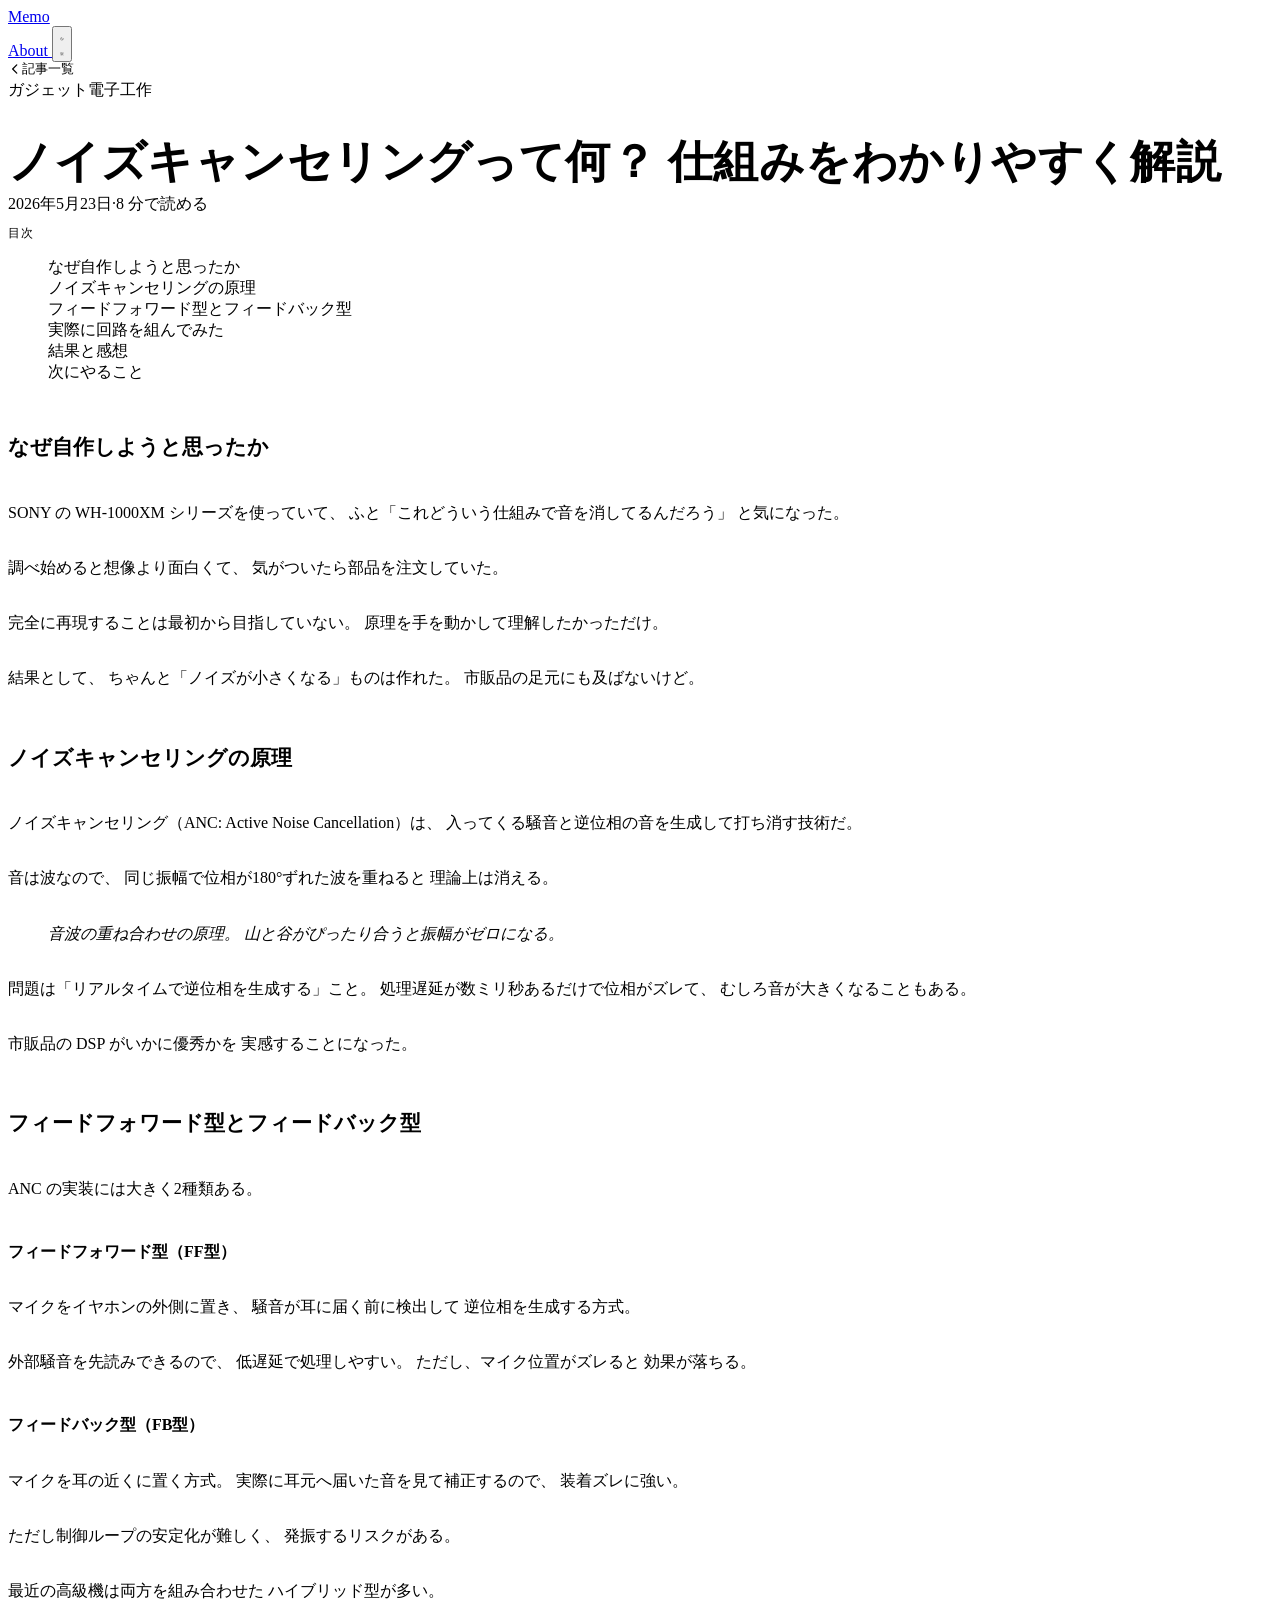
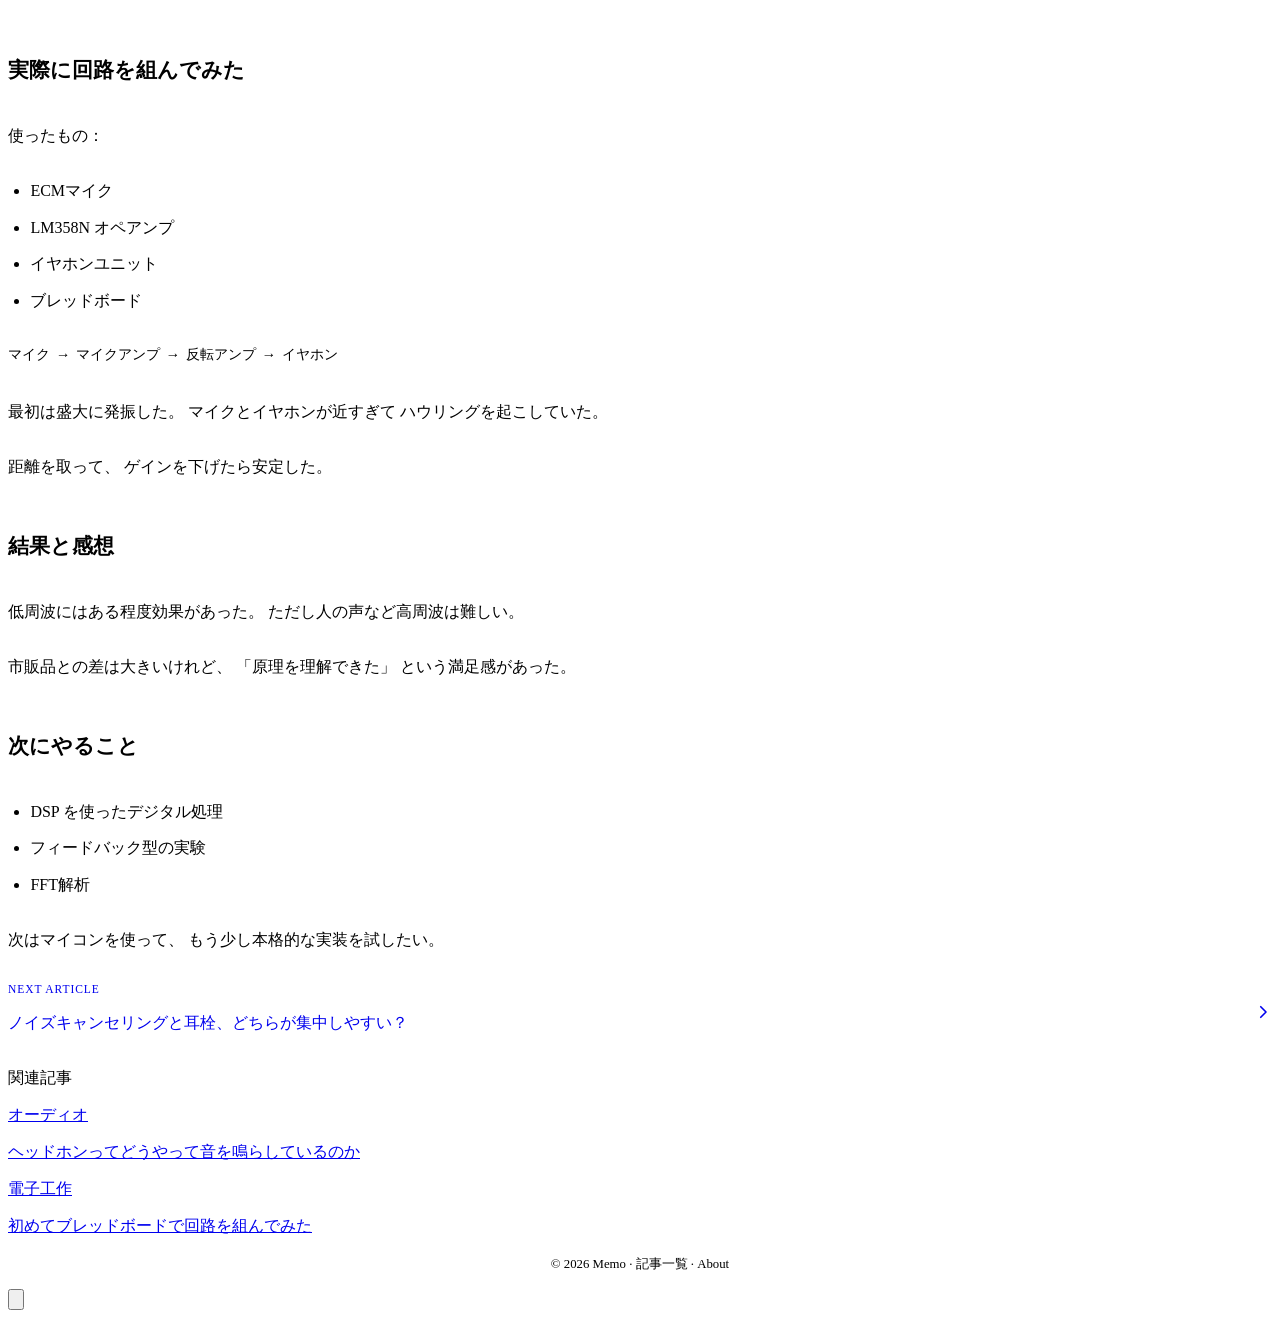
<file: posts/what-is-noise-cancelling.html>
<!DOCTYPE html>
<html lang="ja" data-theme="">
  <head>

    <meta charset="UTF-8">

    <meta
      name="viewport"
      content="width=device-width, initial-scale=1.0"
    >

    <meta
      name="google-site-verification"
      content="b3mTOkDe_Zxg_QFLNqGfGt2r9aDAKe_wGa1OVXJf2yo"
    >

    <!-- SEO -->
    <title>
      ノイズキャンセリングって何？仕組みをわかりやすく解説 | Memo
    </title>

    <meta
      name="description"
      content="ノイズキャンセリング（ANC）の仕組みをわかりやすく解説。逆位相による音の打ち消し、フィードフォワード型・フィードバック型の違い、自作回路の実験までまとめました。"
    >

    <link
      rel="canonical"
      href="https://valeonnorthe.github.io/my-first-seo-site/posts/what-is-noise-cancelling.html"
    >

    <!-- OGP -->
    <meta
      property="og:title"
      content="ノイズキャンセリングって何？仕組みをわかりやすく解説 | Memo"
    >

    <meta
      property="og:description"
      content="ノイズキャンセリング（ANC）の原理や種類、自作回路の実験までわかりやすく解説。"
    >

    <meta property="og:type" content="article">

    <meta
      property="og:url"
      content="https://valeonnorthe.github.io/my-first-seo-site/posts/what-is-noise-cancelling.html"
    >

    <meta
      property="og:image"
      content="https://valeonnorthe.github.io/my-first-seo-site/images/ogp.jpg"
    >

    <meta property="og:site_name" content="Memo">

    <!-- Twitter -->
    <meta name="twitter:card" content="summary_large_image">

    <meta
      name="twitter:image"
      content="https://valeonnorthe.github.io/my-first-seo-site/images/ogp.jpg"
    >

    <!-- JSON-LD -->
    <script type="application/ld+json">
    {
      "@context": "https://schema.org",
      "@type": "Article",
      "headline": "ノイズキャンセリングって何？仕組みをわかりやすく解説",
      "description": "ノイズキャンセリング（ANC）の仕組みをわかりやすく解説。逆位相による音の打ち消し、フィードフォワード型・フィードバック型の違い、自作回路の実験までまとめました。",
      "author": {
        "@type": "Person",
        "name": "Ryoya"
      },
      "publisher": {
        "@type": "Organization",
        "name": "Memo"
      },
      "mainEntityOfPage": {
        "@type": "WebPage",
        "@id": "https://valeonnorthe.github.io/my-first-seo-site/posts/what-is-noise-cancelling.html"
      }
    }
    </script>

    <!-- Analytics -->
    <script
      async
      src="https://www.googletagmanager.com/gtag/js?id=G-KV32QC2X5T"
    ></script>

    <script>
      window.dataLayer = window.dataLayer || [];

      function gtag() {
        dataLayer.push(arguments);
      }

      gtag('js', new Date());
      gtag('config', 'G-KV32QC2X5T');

      (function () {
        var t = localStorage.getItem('theme');

        if (t) {
          document.documentElement.setAttribute('data-theme', t);
        }
      })();
    </script>

    <!-- Fonts -->
    <link rel="preconnect" href="https://fonts.googleapis.com">

    <link
      rel="preconnect"
      href="https://fonts.gstatic.com"
      crossorigin
    >

    <link
      href="https://fonts.googleapis.com/css2?family=Noto+Serif+JP:wght@400;600&family=Noto+Sans+JP:wght@400;500&display=swap"
      rel="stylesheet"
    >

    <!-- CSS -->
    <link rel="stylesheet" href="../style.css">

  </head>

  <body>

    <!-- Reading Progress -->
    <div
      class="progress-bar"
      role="progressbar"
      aria-label="読書の進捗"
    ></div>

    <!-- Header -->
    <header class="site-header">

      <div class="header-inner">

        <a href="../index.html" class="site-logo">
          Memo
        </a>

        <div class="header-actions">

          <a href="../about.html" class="nav-link">
            About
          </a>

          <button
            class="theme-btn"
            aria-label="ダークモード切り替え"
          >

            <svg
              class="icon-moon"
              xmlns="http://www.w3.org/2000/svg"
              fill="none"
              viewBox="0 0 24 24"
              stroke="currentColor"
              stroke-width="1.8"
            >
              <path
                stroke-linecap="round"
                stroke-linejoin="round"
                d="M21 12.79A9 9 0 1111.21 3a7 7 0 009.79 9.79z"
              />
            </svg>

            <svg
              class="icon-sun"
              xmlns="http://www.w3.org/2000/svg"
              fill="none"
              viewBox="0 0 24 24"
              stroke="currentColor"
              stroke-width="1.8"
            >
              <circle cx="12" cy="12" r="5"/>

              <path
                stroke-linecap="round"
                d="M12 2v2M12 20v2M4.22 4.22l1.42 1.42M18.36 18.36l1.42 1.42M2 12h2M20 12h2M4.22 19.78l1.42-1.42M18.36 5.64l1.42-1.42"
              />
            </svg>

          </button>

        </div>
      </div>
    </header>

    <!-- Main -->
    <main class="page">

      <!-- Back -->
      <a
        class="article-back"
        href="../index.html"
      >

        <svg
          xmlns="http://www.w3.org/2000/svg"
          fill="none"
          viewBox="0 0 24 24"
          stroke="currentColor"
          stroke-width="2"
        >
          <path
            stroke-linecap="round"
            stroke-linejoin="round"
            d="M15 19l-7-7 7-7"
          />
        </svg>

        記事一覧

      </a>

      <!-- Article Header -->
      <header class="article-header">

        <div class="article-tag-row">

          <span class="tag accent">
            ガジェット
          </span>

          <span class="tag">
            電子工作
          </span>

        </div>

        <h1 class="article-title">
          ノイズキャンセリングって何？
          仕組みをわかりやすく解説
        </h1>

        <div class="article-meta">

          <span class="meta-item">
            2026年5月23日
          </span>

          <span class="meta-dot">
            ·
          </span>

          <span class="meta-item">
            8 分で読める
          </span>

        </div>

      </header>

      <!-- TOC -->
      <nav class="toc" aria-label="目次">

        <p class="toc-label">
          目次
        </p>

        <ol class="toc-list">

          <li>
            <a href="#why">
              なぜ自作しようと思ったか
            </a>
          </li>

          <li>
            <a href="#principle">
              ノイズキャンセリングの原理
            </a>
          </li>

          <li>
            <a href="#types">
              フィードフォワード型とフィードバック型
            </a>
          </li>

          <li>
            <a href="#circuit">
              実際に回路を組んでみた
            </a>
          </li>

          <li>
            <a href="#result">
              結果と感想
            </a>
          </li>

          <li>
            <a href="#next">
              次にやること
            </a>
          </li>

        </ol>

      </nav>

      <!-- Article -->
      <article class="article-body">

        <h2 id="why">
          なぜ自作しようと思ったか
        </h2>

        <p>
          SONY の WH-1000XM シリーズを使っていて、
          ふと「これどういう仕組みで音を消してるんだろう」
          と気になった。
        </p>

        <p>
          調べ始めると想像より面白くて、
          気がついたら部品を注文していた。
        </p>

        <p>
          完全に再現することは最初から目指していない。
          原理を手を動かして理解したかっただけ。
        </p>

        <p>
          結果として、
          ちゃんと「ノイズが小さくなる」ものは作れた。
          市販品の足元にも及ばないけど。
        </p>

        <h2 id="principle">
          ノイズキャンセリングの原理
        </h2>

        <p>
          ノイズキャンセリング（ANC: Active Noise Cancellation）は、
          入ってくる騒音と逆位相の音を生成して打ち消す技術だ。
        </p>

        <p>
          音は波なので、
          同じ振幅で位相が180°ずれた波を重ねると
          理論上は消える。
        </p>

        <blockquote>
          音波の重ね合わせの原理。
          山と谷がぴったり合うと振幅がゼロになる。
        </blockquote>

        <p>
          問題は「リアルタイムで逆位相を生成する」こと。
          処理遅延が数ミリ秒あるだけで位相がズレて、
          むしろ音が大きくなることもある。
        </p>

        <p>
          市販品の DSP がいかに優秀かを
          実感することになった。
        </p>

        <h2 id="types">
          フィードフォワード型とフィードバック型
        </h2>

        <p>
          ANC の実装には大きく2種類ある。
        </p>

        <h3>
          フィードフォワード型（FF型）
        </h3>

        <p>
          マイクをイヤホンの外側に置き、
          騒音が耳に届く前に検出して
          逆位相を生成する方式。
        </p>

        <p>
          外部騒音を先読みできるので、
          低遅延で処理しやすい。
          ただし、マイク位置がズレると
          効果が落ちる。
        </p>

        <h3>
          フィードバック型（FB型）
        </h3>

        <p>
          マイクを耳の近くに置く方式。
          実際に耳元へ届いた音を見て補正するので、
          装着ズレに強い。
        </p>

        <p>
          ただし制御ループの安定化が難しく、
          発振するリスクがある。
        </p>

        <p>
          最近の高級機は両方を組み合わせた
          ハイブリッド型が多い。
        </p>

        <h2 id="circuit">
          実際に回路を組んでみた
        </h2>

        <p>
          使ったもの：
        </p>

        <ul>

          <li>
            ECMマイク
          </li>

          <li>
            LM358N オペアンプ
          </li>

          <li>
            イヤホンユニット
          </li>

          <li>
            ブレッドボード
          </li>

        </ul>

        <pre><code>マイク → マイクアンプ → 反転アンプ → イヤホン</code></pre>

        <p>
          最初は盛大に発振した。
          マイクとイヤホンが近すぎて
          ハウリングを起こしていた。
        </p>

        <p>
          距離を取って、
          ゲインを下げたら安定した。
        </p>

        <h2 id="result">
          結果と感想
        </h2>

        <p>
          低周波にはある程度効果があった。
          ただし人の声など高周波は難しい。
        </p>

        <p>
          市販品との差は大きいけれど、
          「原理を理解できた」
          という満足感があった。
        </p>

        <h2 id="next">
          次にやること
        </h2>

        <ul>

          <li>
            DSP を使ったデジタル処理
          </li>

          <li>
            フィードバック型の実験
          </li>

          <li>
            FFT解析
          </li>

        </ul>

        <p>
          次はマイコンを使って、
          もう少し本格的な実装を試したい。
        </p>

      </article>
      <!-- Next article -->
      <a
        class="next-article"
        href="./noise-cancelling-vs-earmuffs.html"
      >

        <div class="next-article-body">

          <p class="next-label">
            Next Article
          </p>

          <p class="next-title">
            ノイズキャンセリングと耳栓、どちらが集中しやすい？
          </p>

        </div>

        <div class="next-arrow">

          <svg
            xmlns="http://www.w3.org/2000/svg"
            fill="none"
            viewBox="0 0 24 24"
            stroke="currentColor"
            stroke-width="2"
          >
            <path
              stroke-linecap="round"
              stroke-linejoin="round"
              d="M9 5l7 7-7 7"
            />
          </svg>

        </div>

      </a>
      <!-- Related -->
      <section class="related">

        <p class="related-label">
          関連記事
        </p>

        <div class="related-grid">

          <a
            class="related-card"
            href="./how-headphones-work.html"
          >

            <span class="tag">
              オーディオ
            </span>

            <p class="related-card-title">
              ヘッドホンってどうやって音を鳴らしているのか
            </p>

          </a>

          <a
            class="related-card"
            href="./first-electronics-project.html"
          >

            <span class="tag">
              電子工作
            </span>

            <p class="related-card-title">
              初めてブレッドボードで回路を組んでみた
            </p>

          </a>

        </div>

      </section>

    </main>

    <footer class="site-footer">

    <div class="footer-inner">

      <p>
        © 2026 Memo ·
        <a href="../index.html">記事一覧</a> ·
        <a href="../about.html">About</a>
      </p>

    </div>

  </footer>

    <!-- Scroll Top -->
    <button
      class="scroll-top"
      aria-label="ページ上部へ戻る"
    >

      <svg
        xmlns="http://www.w3.org/2000/svg"
        fill="none"
        viewBox="0 0 24 24"
        stroke="currentColor"
        stroke-width="2"
      >
        <path
          stroke-linecap="round"
          stroke-linejoin="round"
          d="M5 15l7-7 7 7"
        />
      </svg>

    </button>

    <!-- JS -->
    <script src="../main.js" defer></script>

  </body>
</html>
</file>
<file: style.css>
/* =========================================
   ARTICLE BACK LINK
   ========================================= */

.article-back {
  display: inline-flex;
  align-items: center;
  gap: var(--sp-2);

  margin-bottom: var(--sp-8);

  color: var(--text-2);
  text-decoration: none;

  font-size: 0.84rem;
  line-height: 1;

  transition:
    color 0.15s ease,
    transform 0.15s ease;
}

.article-back:hover {
  color: var(--accent);
  transform: translateX(-2px);
}

.article-back svg {
  width: 14px;
  height: 14px;

  flex-shrink: 0;

  display: block;

  stroke-width: 2.2;
}

/* =========================================
   ARTICLE
   ========================================= */

.article-header {
  margin-bottom: var(--sp-10);
}

.article-tag-row {
  display: flex;
  flex-wrap: wrap;
  gap: var(--sp-2);

  margin-bottom: var(--sp-5);
}

.article-title {
  font-family: var(--serif);

  font-size: clamp(1.9rem, 7vw, 2.8rem);

  line-height: 1.4;

  margin-bottom: var(--sp-5);

  letter-spacing: 0.01em;
}

.article-meta {
  display: flex;
  align-items: center;
  flex-wrap: wrap;
  gap: var(--sp-3);

  padding-top: var(--sp-5);

  border-top: 1px solid var(--border);
}

.article-body {
  font-size: 1rem;
  line-height: 1.95;
}

.article-body > * + * {
  margin-top: 1.5rem;
}

.article-body h2 {
  font-family: var(--serif);

  font-size: 1.3rem;

  line-height: 1.5;

  margin-top: 3rem;
  margin-bottom: 1rem;

  padding-bottom: 0.65rem;

  border-bottom: 1px solid var(--border);
}

.article-body h3 {
  font-family: var(--sans);

  font-size: 1rem;
  font-weight: 600;

  margin-top: 2rem;
  margin-bottom: 0.5rem;
}

.article-body p {
  color: var(--text);
}

.article-body strong {
  font-weight: 700;
}

.article-body em {
  font-style: italic;
}

.article-body ul,
.article-body ol {
  padding-left: 1.4rem;
}

.article-body li + li {
  margin-top: 0.35rem;
}

.article-body li::marker {
  color: var(--text-3);
}

.article-body a {
  color: var(--accent);

  text-decoration-thickness: 1px;
  text-underline-offset: 3px;
}

.article-body a:hover {
  opacity: 0.8;
}

.article-body blockquote {
  border-left: 3px solid var(--accent);

  padding-left: var(--sp-5);

  color: var(--text-2);

  font-style: italic;
}

.article-body code {
  font-family: var(--mono);

  background: var(--surface-2);

  padding:
    0.15rem
    0.4rem;

  border-radius: 4px;

  font-size: 0.9em;
}

.article-body pre {
  overflow-x: auto;

  padding: var(--sp-5);

  border: 1px solid var(--border);
  border-radius: var(--r-md);

  background: var(--surface);
}

.article-body pre code {
  background: none;
  padding: 0;
}

/* =========================================
   TOC
   ========================================= */

.toc {
  margin: var(--sp-8) 0;

  padding:
    var(--sp-5)
    var(--sp-6);

  background: var(--surface-2);

  border: 1px solid var(--border);
  border-radius: var(--r-lg);
}

.toc-label {
  font-size: 0.72rem;

  letter-spacing: 0.08em;

  text-transform: uppercase;

  color: var(--text-3);

  margin-bottom: var(--sp-4);
}

.toc-list {
  list-style: none;
}

.toc-list li + li {
  margin-top: var(--sp-2);
}

.toc-list a {
  display: inline-flex;
  align-items: center;

  color: var(--text-2);

  text-decoration: none;

  transition:
    color 0.15s ease,
    transform 0.15s ease;
}

.toc-list a:hover {
  color: var(--accent);
  transform: translateX(2px);
}

/* =========================================
   NEXT ARTICLE
   ========================================= */

.next-article {
  margin-top: var(--sp-10);

  padding: var(--sp-6);

  display: flex;
  align-items: center;
  gap: var(--sp-5);

  background: var(--surface);

  border: 1px solid var(--border);
  border-radius: var(--r-lg);

  text-decoration: none;

  transition:
    border-color 0.15s ease,
    transform 0.15s ease,
    box-shadow 0.15s ease;
}

.next-article:hover {
  border-color: var(--accent);

  transform: translateY(-2px);

  box-shadow:
    0 4px 20px
    color-mix(in srgb, var(--text) 6%, transparent);
}

.next-article-body {
  flex: 1;
  min-width: 0;
}

.next-label {
  font-size: 0.72rem;

  letter-spacing: 0.08em;

  text-transform: uppercase;

  color: var(--text-3);

  margin-bottom: var(--sp-2);
}

.next-title {
  font-family: var(--serif);

  font-size: 1rem;

  line-height: 1.55;
}

.next-article:hover .next-title {
  color: var(--accent);
}

.next-arrow {
  display: flex;
  align-items: center;
  justify-content: center;

  color: var(--text-3);

  flex-shrink: 0;

  transition:
    transform 0.15s ease,
    color 0.15s ease;
}

.next-arrow svg {
  width: 18px;
  height: 18px;

  display: block;

  stroke-width: 2.2;
}

.next-article:hover .next-arrow {
  color: var(--accent);
  transform: translateX(3px);
}

/* =========================================
   FOOTER
   ========================================= */

.site-footer {
  margin-top: var(--sp-12);

  border-top: 1px solid var(--border);
}

.footer-inner {
  max-width: var(--max-w);

  margin: 0 auto;

  padding:
    var(--sp-8)
    var(--sp-5);

  text-align: center;
}

.site-footer p {
  font-size: 0.8rem;
  color: var(--text-3);

  line-height: 1.8;
}

.site-footer a {
  color: var(--text-2);
  text-decoration: none;

  transition: color 0.15s ease;
}

.site-footer a:hover {
  color: var(--accent);
}
</file>
